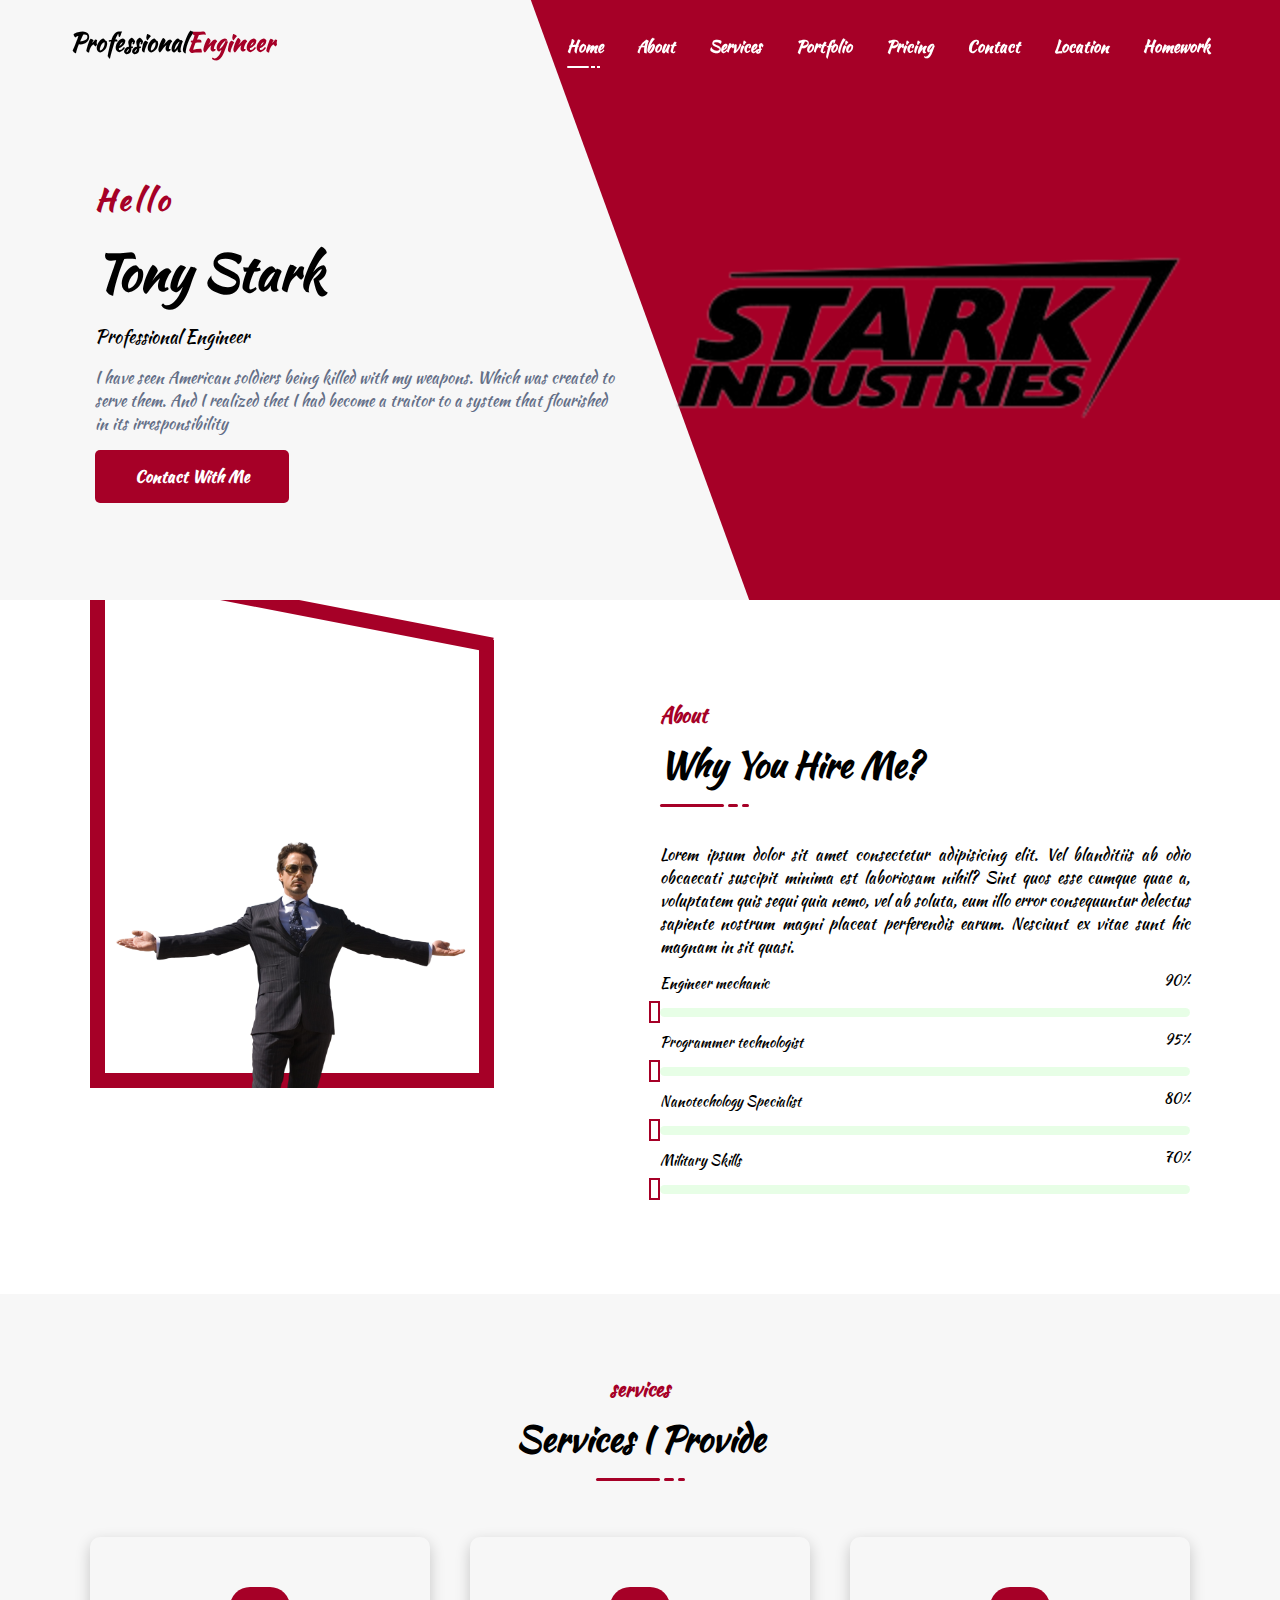
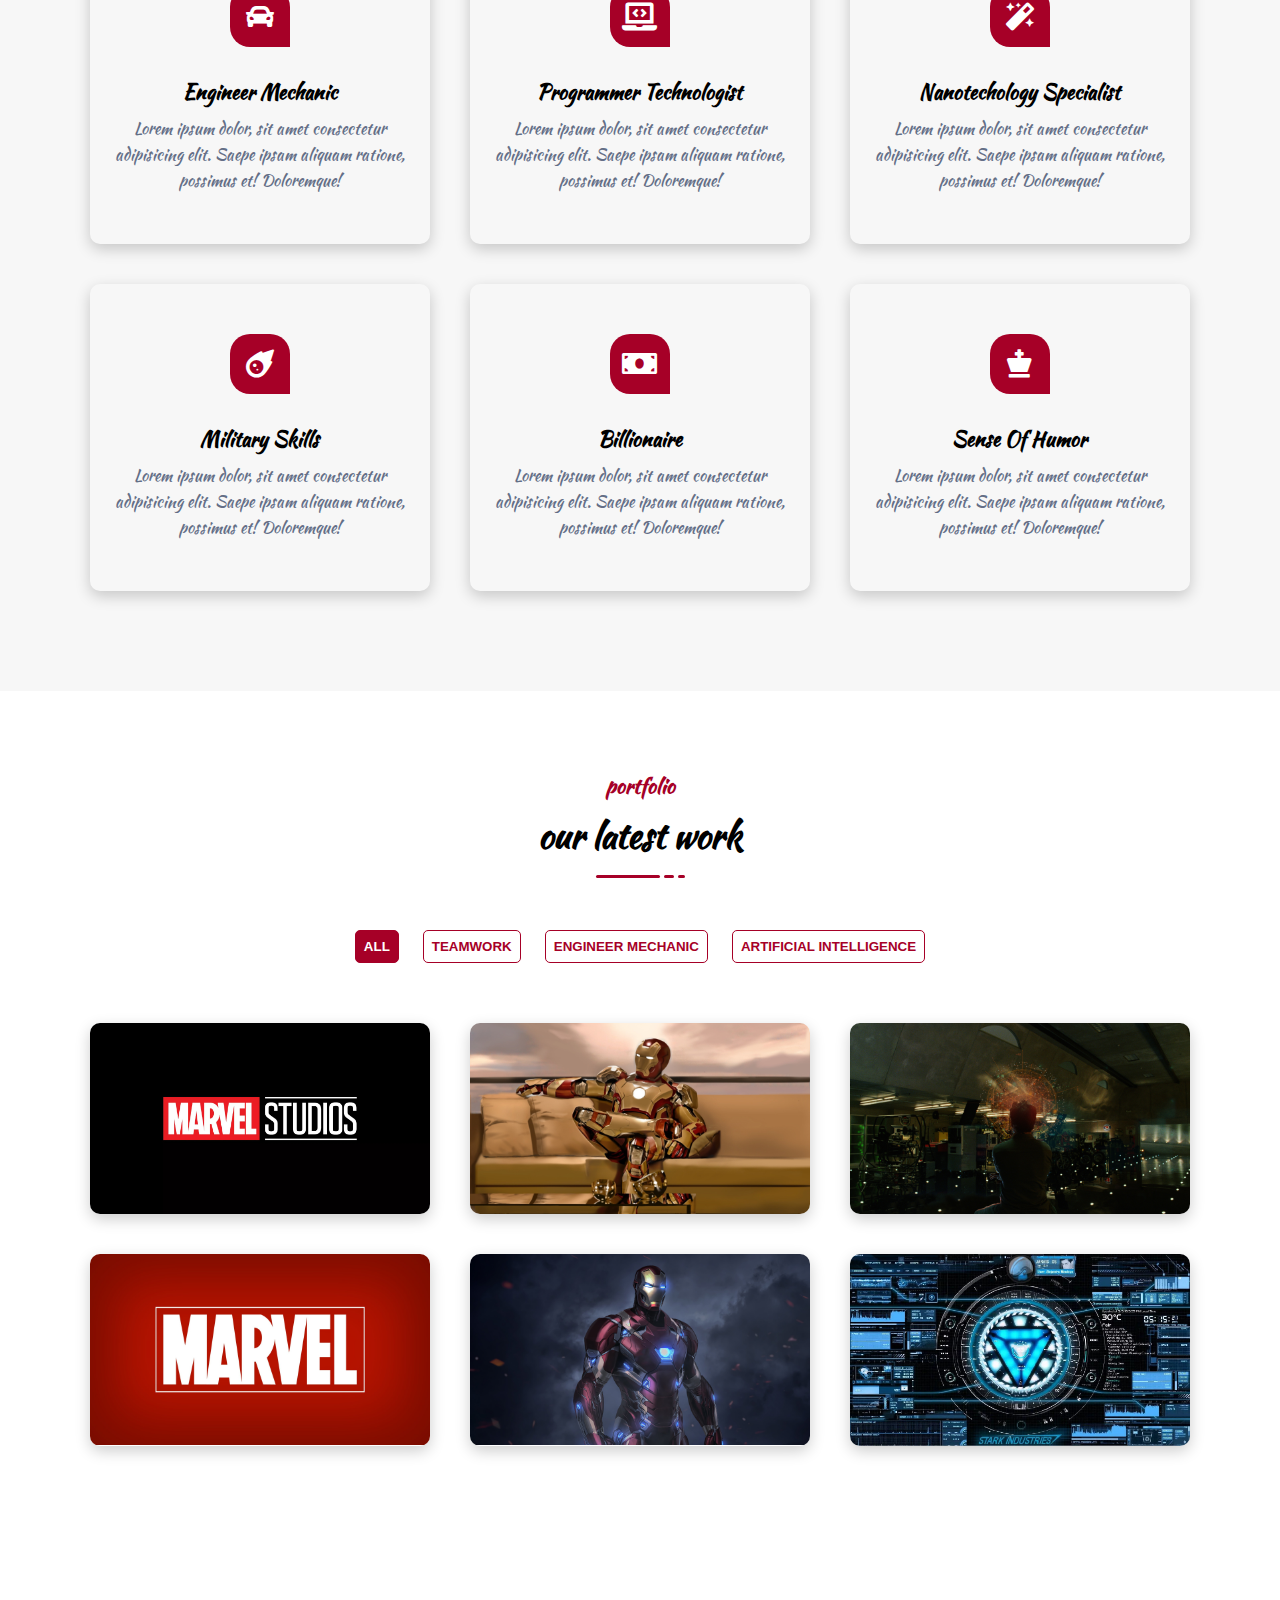
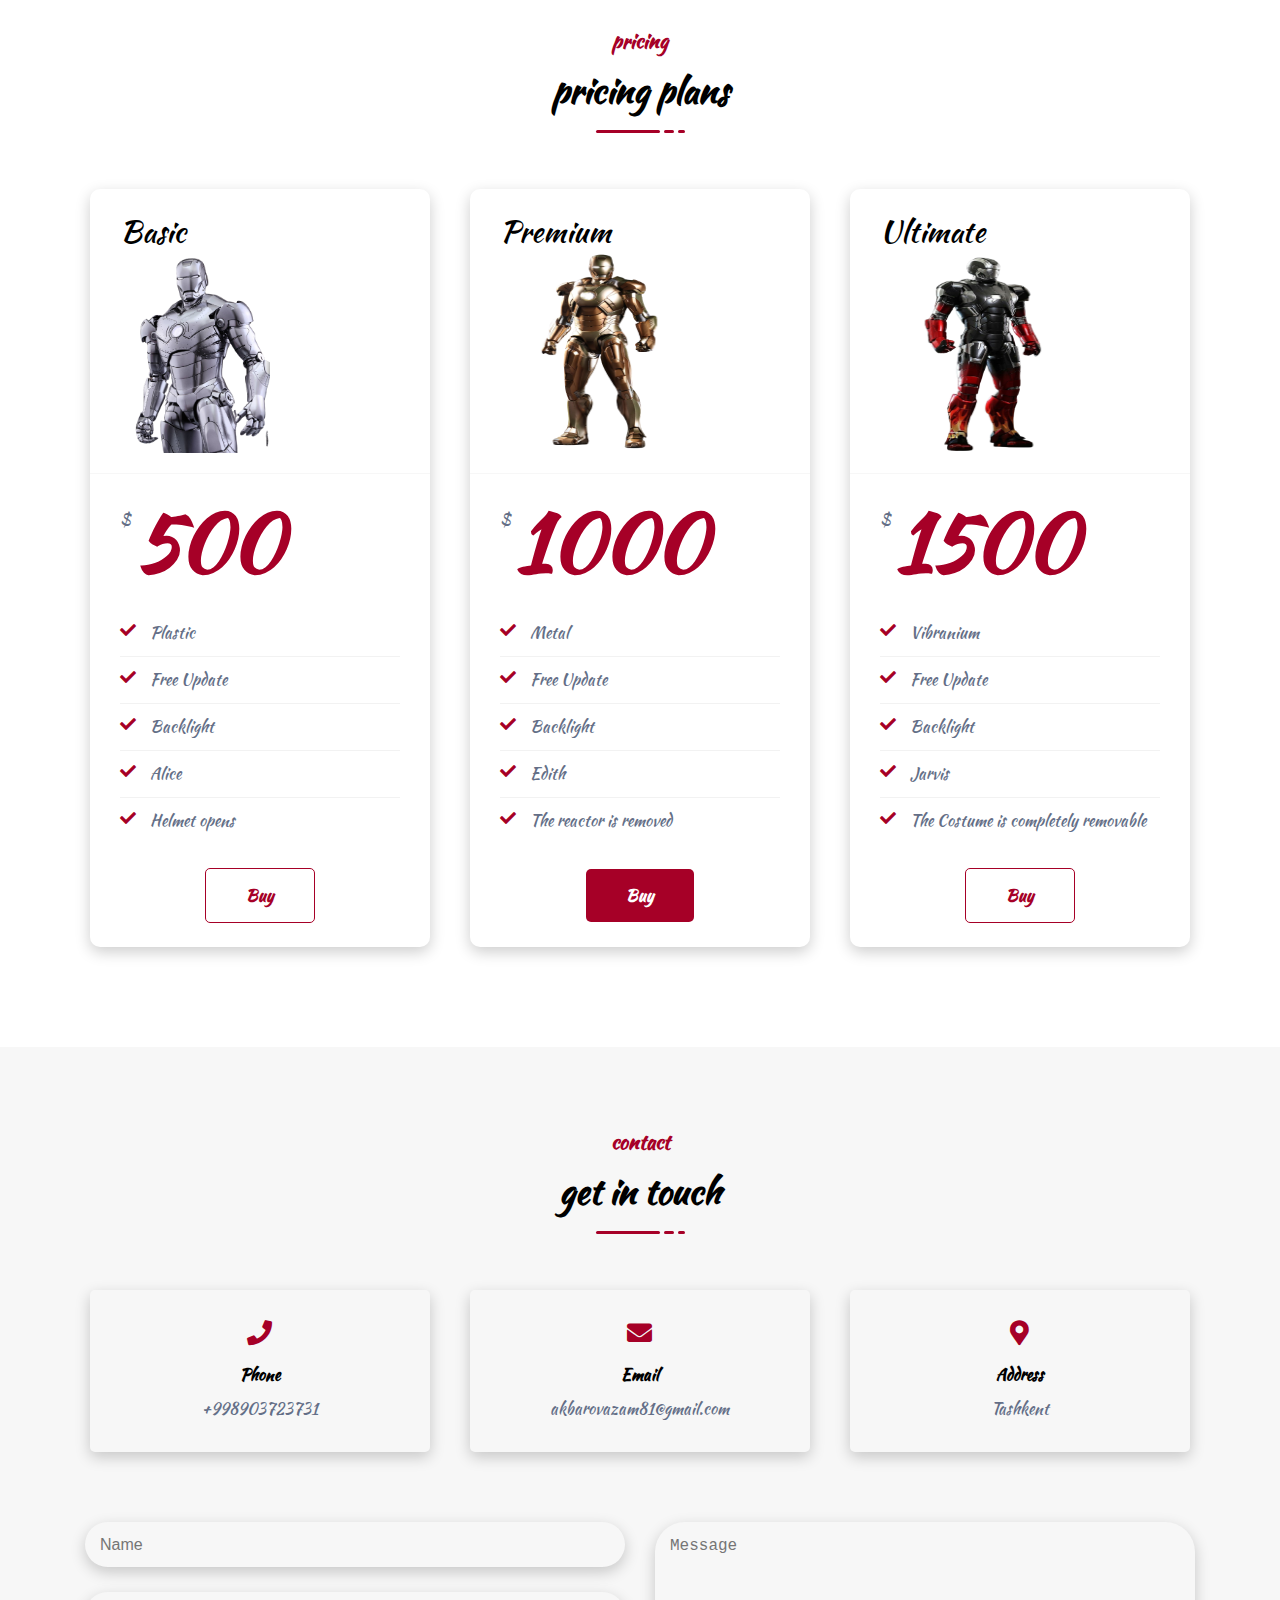
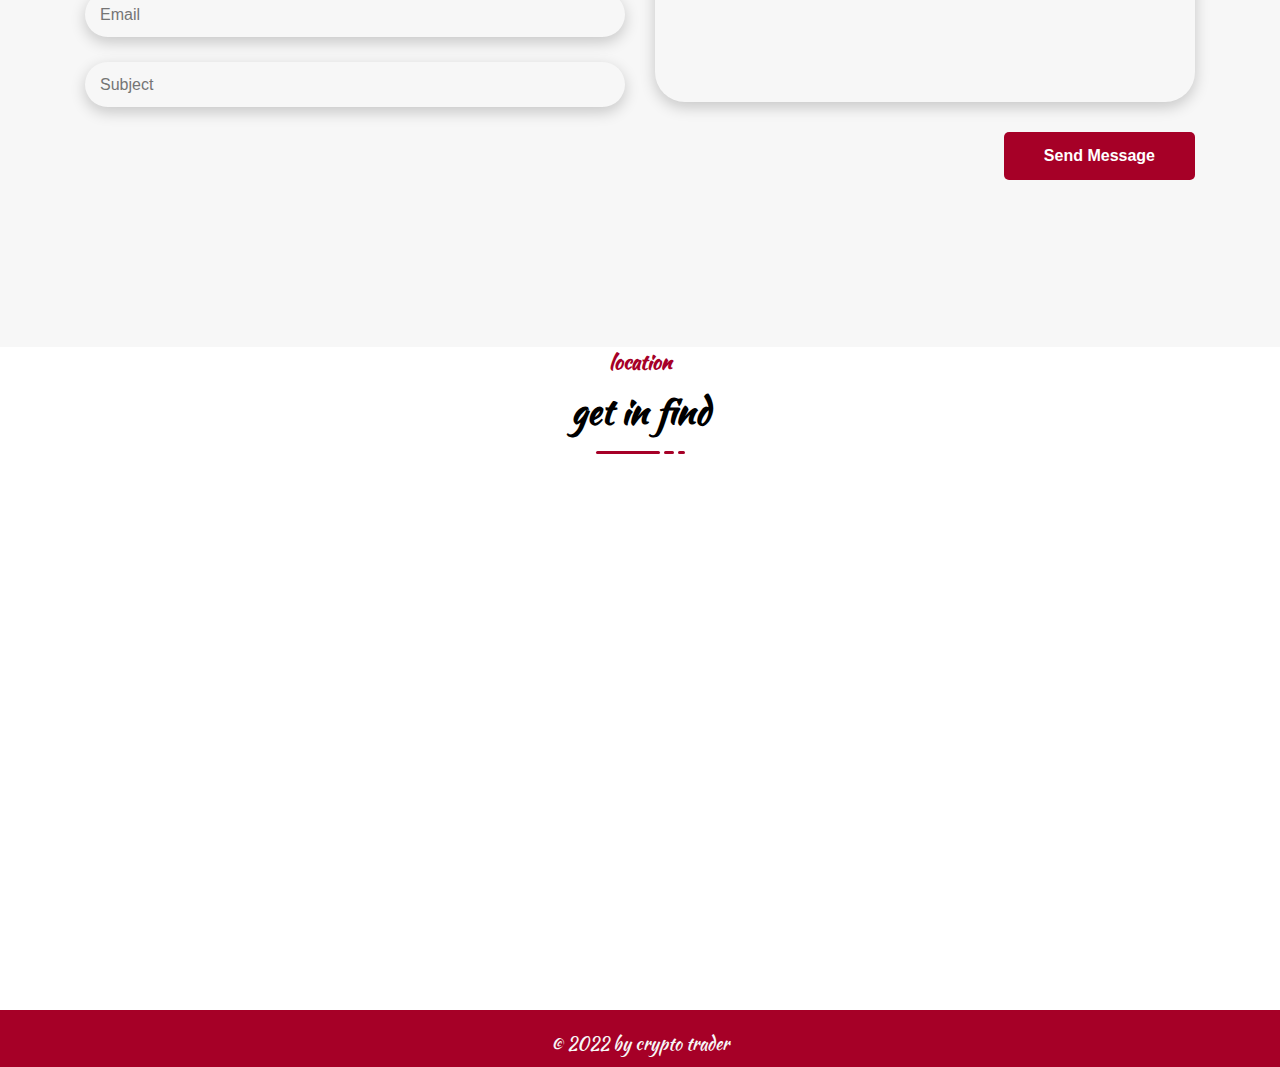
<file: index.html>
<!DOCTYPE html>
<html lang="en">

<head>
    <meta charset="UTF-8">
    <meta http-equiv="X-UA-Compatible" content="IE=edge">
    <meta name="viewport" content="width=device-width, initial-scale=1.0">
    <title>Stark industry</title>
    <link rel="stylesheet" href="https://cdnjs.cloudflare.com/ajax/libs/font-awesome/5.15.4/css/all.min.css">
    <link rel="stylesheet" href="style.css">

</head>

<body>

    <nav class="navbar">
        <div class="container_1">
            <div class="row justify-content-between">
                <div class="logo"><a href="index.html">Professional<span>Engineer</span></a></div>
                <div class="links">
                    <ul class="menu">
                        <li class="nav-item"><a href="#home" class="nav-link active">Home <span></span></a></li>
                        <li class="nav-item"><a href="#about" class="nav-link">About <span></span></a></li>
                        <li class="nav-item"><a href="#services" class="nav-link">Services <span></span></a></li>
                        <li class="nav-item"><a href="#portfolio" class="nav-link">Portfolio <span></span></a></li>
                        <li class="nav-item"><a href="#pricing" class="nav-link">Pricing <span></span></a></li>
                        <li class="nav-item"><a href="#contact" class="nav-link">Contact <span></span></a></li>
                        <li class="nav-item"><a href="#location" class="nav-link">Location <span></span></a></li>
                        <li class="nav-item"><a href="DZDP/index.html" target="_blank"
                                class="nav-link">Homework <span></span></a></li>
                    </ul>
                </div>
                <div class="menu-btn">
                    <i class="fas fa-bars"></i>
                </div>
            </div>
        </div>
    </nav>

    <section class="home-section" id="home">
        <ul class="header-social">
            <li><a href="https://m.facebook.com/login/?locale2=ru_RU"><i class="fab fa-facebook-f"></i></a></li>
            <li><a href="https://www.instagram.com/azam_akbarov_/"><i class="fab fa-instagram"></i></a></li>
            <li><a href="https://github.com/AzamAkbarov/TIUE_sd"><i class="fab fa-github"></i></a></li>
            <li><a href="https://t.me/Akbarovazam"><i class="fab fa-telegram"></i></a></li>
            <li><a href="https://www.youtube.com/channel/UCg6qmvac97hW45xfV-ej0qA"><i class="fab fa-youtube"></i></a>
            </li>
        </ul>
        <div class="container_1">
            <div class="row align-items-center">
                <div class="home-text">
                    <h4>Hello</h4>
                    <h1>Tony Stark</h1>
                    <span>Professional Engineer</span>
                    <p>I have seen American soldiers being killed with my weapons. Which was created to serve them. And I realized thet I had become a traitor to a system that flourished in its irresponsibility</p>
                   
                    
                    <a class="btn btn-1" href="https://docs.google.com/forms/d/e/1FAIpQLSeizGBGltQ3zQqnpP7UgFPU45APFCSrkehOlkMt1n14KnCBlw/viewform?embedded=true" target="_blank">Contact with me</a>
                  
                </div>
                <div class="home-image">
                    <div class="img-box">
                        <img src="images/hero.png" alt="">
                    </div>
                </div>
            </div>
        </div>
        <div class="header-hero-shape"></div>
        
    </section>

    


    <section class="about-section section-padding" id="about">
        <div class="container_1">
            <div class="row align-items-center justify-content-center">
                <div class="about-image">
                    <div class="img-box">
                        <img src="images/about_hero.png" alt="">
                        <div class="about-shape"></div>
                    </div>
                </div>
                <div class="about-content">
                    <div class="section-title">
                        <h5 class="sub-title">About</h5>
                        <h3 class="main-title">Why You Hire Me?</h3>
                        <ul class="line">
                            <li></li>
                            <li></li>
                            <li></li>
                        </ul>
                    </div>
                    <!--===== Bootstrap Progress =====-->
                    <p>Lorem ipsum dolor sit amet consectetur adipisicing elit. Vel blanditiis ab odio obcaecati
                        suscipit minima est laboriosam nihil? Sint quos esse cumque quae a, voluptatem quis
                        sequi quia nemo, vel ab soluta, eum illo error consequuntur delectus sapiente
                        nostrum magni placeat perferendis earum. Nesciunt
                        ex vitae sunt hic magnam in sit quasi.</p>
                    <div class="about-skills">
                        <div class="skill-item">
                            <div class="skill-header">
                                <h6 class="skill-title">Engineer mechanic</h6>
                                <div class="skill-percentage">
                                    <p><span class="counter">90</span>%</p>
                                </div>
                            </div>
                            <div class="skill-bar">
                                <div class="bar-inner">
                                    <div class="bar progress-line" data-progress="90%"></div>
                                </div>
                            </div>
                        </div>
                        
                        <div class="skill-item">
                            <div class="skill-header">
                                <h6 class="skill-title">Programmer technologist</h6>
                                <div class="skill-percentage">
                                    <p><span class="counter">95</span>%</p>
                                </div>
                            </div>
                            <div class="skill-bar">
                                <div class="bar-inner">
                                    <div class="bar progress-line" data-progress="95%"></div>
                                </div>
                            </div>
                        </div>
                        
                        <div class="skill-item">
                            <div class="skill-header">
                                <h6 class="skill-title">Nanotechology Specialist</h6>
                                <div class="skill-percentage">
                                    <p><span class="counter">80</span>%</p>
                                </div>
                            </div>
                            <div class="skill-bar">
                                <div class="bar-inner">
                                    <div class="bar progress-line" data-progress="80%"></div>
                                </div>
                            </div>
                        </div>
                       
                        <div class="skill-item">
                            <div class="skill-header">
                                <h6 class="skill-title">Military Skills</h6>
                                <div class="skill-percentage">
                                    <p><span class="counter">70</span>%</p>
                                </div>
                            </div>
                            <div class="skill-bar">
                                <div class="bar-inner">
                                    <div class="bar progress-line" data-progress="70%"></div>
                                </div>
                            </div>
                        </div>
                      
                    </div>
                </div>
            </div>
        </div>
    </section>
    <section class="service-section section-padding" id="services">
        <div class="container_1">
            <div class="row">
                <div class="section-title text-align">
                    <h5 class="sub-title">services</h5>
                    <h3 class="main-title">Services I Provide</h3>
                    <ul class="line">
                        <li></li>
                        <li></li>
                        <li></li>
                    </ul>
                </div>
               
            </div>
            <div class="row">
                <!--===== Навыки =====-->
                <div class="service-item">
                    <div class="service-item-inner">
                        <div class="icon">
                            <i class="fas fa-car"></i>
                        </div>
                        <h3>Engineer mechanic</h3>
                        <p>Lorem ipsum dolor, sit amet consectetur adipisicing elit. Saepe ipsam aliquam

                            ratione, possimus et! Doloremque!</p>
                    </div>
                </div>
                <div class="service-item">
                    <div class="service-item-inner">
                        <div class="icon">
                            <i class="fas fa-laptop-code"></i>
                        </div>
                        <h3>Programmer technologist</h3>
                        <p>Lorem ipsum dolor, sit amet consectetur adipisicing elit. Saepe ipsam aliquam

                            ratione, possimus et! Doloremque!</p>
                    </div>
                </div>
                <div class="service-item">
                    <div class="service-item-inner">
                        <div class="icon">
                            <i class="fas fa-magic"></i>
                        </div>
                        <h3>Nanotechology Specialist</h3>
                        <p>Lorem ipsum dolor, sit amet consectetur adipisicing elit. Saepe ipsam aliquam

                            ratione, possimus et! Doloremque!</p>
                    </div>
                </div>
                <div class="service-item">
                    <div class="service-item-inner">
                        <div class="icon">
                            <i class="fas fa-meteor"></i>
                        </div>
                        <h3>Military Skills</h3>
                        <p>Lorem ipsum dolor, sit amet consectetur adipisicing elit. Saepe ipsam aliquam

                            ratione, possimus et! Doloremque!</p>
                    </div>
                </div>
                <div class="service-item">
                    <div class="service-item-inner">
                        <div class="icon">
                            <i class="fas fa-money-bill"></i>
                        </div>
                        <h3>Billionaire</h3>
                        <p>Lorem ipsum dolor, sit amet consectetur adipisicing elit. Saepe ipsam aliquam

                            ratione, possimus et! Doloremque!</p>
                    </div>
                </div>
                
                <div class="service-item">
                    <div class="service-item-inner">
                        <div class="icon">
                            <i class="fas fa-chess-king"></i>
                        </div>
                        <h3>Sense of humor</h3>
                        <p>Lorem ipsum dolor, sit amet consectetur adipisicing elit. Saepe ipsam aliquam

                            ratione, possimus et! Doloremque!</p>
                    </div>
                </div>
               
            </div>
        </div>
    </section>

    <section class="portfolio section-padding" id="portfolio">
        <div class="container_1">
            <div class="row">
                <div class="section-title text-align">
                    <h5 class="sub-title">portfolio</h5>
                    <h3 class="main-title">our latest work</h3>
                    <ul class="line">
                        <li></li>
                        <li></li>
                        <li></li>
                    </ul>
                </div>
               
            </div>
            <div class="row">
                <div class="portfolio-filter">
                    <button type="button" class="active" data-filter="all">All</button>
                    <button type="button" data-filter="web-design">Teamwork</button>
                    <button type="button" data-filter="photography">Engineer mechanic</button>
                    <button type="button" data-filter="wordpress">Artificial intelligence</button>
                </div>
            </div>
            <div class="row">
                <!--===== photo  =====-->
                <div class="portfolio-item" data-category="wordpress">
                    <div class="portfolio-item-inner">
                        <div class="portfolio-img">
                            <img src="images/portfolio/portfolio-1.jpg" alt="">
                        </div>
                        <div class="portfolio-info">
                            <h4>Teamwork</h4>
                            <div class="icon">
                                <i class="fa fa-search"></i>
                            </div>
                        </div>
                    </div>
                </div>
              
                <div class="portfolio-item" data-category="wordpress">
                    <div class="portfolio-item-inner">
                        <div class="portfolio-img">
                            <img src="images/portfolio/portfolio-6.jpg" alt="">
                        </div>
                        <div class="portfolio-info">
                            <h4>Engineer mechanic</h4>
                            <div class="icon">
                                <i class="fa fa-search"></i>
                            </div>
                        </div>
                    </div>
                </div>
              
                <div class="portfolio-item" data-category="photography">
                    <div class="portfolio-item-inner">
                        <div class="portfolio-img">
                            <img src="images/portfolio/jar.jpg" alt="">
                        </div>
                        <div class="portfolio-info">
                            <h4>Artificial intelligence</h4>
                            <div class="icon">
                                <i class="fa fa-search"></i>
                            </div>
                        </div>
                    </div>
                </div>
                
                <div class="portfolio-item" data-category="web-design">
                    <div class="portfolio-item-inner">
                        <div class="portfolio-img">
                            <img src="images/portfolio/mar.jpg" alt="">
                        </div>
                        <div class="portfolio-info">
                            <h4>Teamwork</h4>
                            <div class="icon">
                                <i class="fa fa-search"></i>
                            </div>
                        </div>
                    </div>
                </div>
              
                <div class="portfolio-item" data-category="wordpress">
                    <div class="portfolio-item-inner">
                        <div class="portfolio-img">
                            <img src="images/portfolio/jj.jpg" alt="">
                        </div>
                        <div class="portfolio-info">
                            <h4>Engineer mechanic</h4>
                            <div class="icon">
                                <i class="fa fa-search"></i>
                            </div>
                        </div>
                    </div>
                </div>
               
                <div class="portfolio-item" data-category="photography">
                    <div class="portfolio-item-inner">
                        <div class="portfolio-img">
                            <img src="images/portfolio/portfolio-2.jpg" alt="">
                        </div>
                        <div class="portfolio-info">
                            <h4>Artificial intelligence</h4>
                            <div class="icon">
                                <i class="fa fa-search"></i>
                            </div>
                        </div>
                    </div>
                </div>

            </div>
        </div>
    </section>
    
    <!--===== Услуги =====-->
    <section class="pricing section-padding" id="pricing">
        <div class="container_1">
            <div class="row">
                <div class="section-title text-align">
                    <h5 class="sub-title">pricing</h5>
                    <h3 class="main-title">pricing plans</h3>
                    <ul class="line">
                        <li></li>
                        <li></li>
                        <li></li>
                    </ul>
                </div>
                <!--===== Section Title =====-->
            </div>
            <div class="row justify-content-center">
                <div class="pricing-item">
                    <div class="pricing-plan">
                        <div class="pricing-header" id="basic">
                            <h3>basic</h3>
                            <img src="images/m3.png" alt="foto" width="150"
                                height="200">
                        </div>
                        <div class="pricing-price">
                            <span class="currency">$</span>
                            <span class="price">500</span>
                            <span class="period"></span>
                        </div>
                        <div class="pricing-body">
                            <ul>
                                <li><i class="fa fa-check"></i> Plastic </li>
                                <li><i class="fa fa-check"></i> Free Update </li>
                                <li><i class="fa fa-check"></i> Backlight </li>
                                <li><i class="fa fa-check"></i> Alice </li>
                                <li><i class="fa fa-check"></i> Helmet opens </li>
                            </ul>
                        </div>
                        <div class="pricing-footer">
                            <a class="btn btn-2" href="https://docs.google.com/forms/d/e/1FAIpQLSeizGBGltQ3zQqnpP7UgFPU45APFCSrkehOlkMt1n14KnCBlw/viewform?embedded=true" target="_blank">Buy</a>
                        </div>
                    </div>
                </div>
                <div class="pricing-item">
                    <div class="pricing-plan">
                        <div class="pricing-header">
                            <h3>premium</h3>
                            <img src="images/m5.png" alt="foto" width="200"
                                height="200">

                           
                        </div>
                        <div class="pricing-price">
                            <span class="currency">$</span>
                            <span class="price">1000</span>
                            <span class="period"></span>
                        </div>
                        <div class="pricing-body">
                            <ul>
                                <li><i class="fa fa-check"></i> Metal </li>
                                <li><i class="fa fa-check"></i> Free Update </li>
                                <li><i class="fa fa-check"></i> Backlight </li>
                                <li><i class="fa fa-check"></i> Edith</li>
                                <li><i class="fa fa-check"></i> The reactor is removed </li>
                            </ul>
                        </div>
                        <div class="pricing-footer">
                            <a class="btn btn-1" href="https://docs.google.com/forms/d/e/1FAIpQLSeizGBGltQ3zQqnpP7UgFPU45APFCSrkehOlkMt1n14KnCBlw/viewform?embedded=true" target="_blank">Buy</a>
                        </div>
                    </div>
                </div>
                <div class="pricing-item">
                    <div class="pricing-plan">
                        <div class="pricing-header">
                            <h3>ultimate</h3>
                            <img src="images/m4.png"
                                alt="foto" width="200" height="200">
                        </div>
                        <div class="pricing-price">
                            <span class="currency">$</span>
                            <span class="price">1500</span>
                            <span class="period"></span>
                        </div>
                        <div class="pricing-body">
                            <ul>
                                <li><i class="fa fa-check"></i> Vibranium</li>
                                <li><i class="fa fa-check"></i> Free Update </li>
                                <li><i class="fa fa-check"></i> Backlight </li>
                                <li><i class="fa fa-check"></i> Jarvis </li>
                                <li><i class="fa fa-check"></i> The Costume is completely removable </li>
                            </ul>
                        </div>
                        <div class="pricing-footer">
                            <a class="btn btn-2" href="https://docs.google.com/forms/d/e/1FAIpQLSeizGBGltQ3zQqnpP7UgFPU45APFCSrkehOlkMt1n14KnCBlw/viewform?embedded=true" target="_blank">Buy</a>
                        </div>
                    </div>
                </div>
            </div>
        </div>
    </section>
    
    <!--===== Контакты отправка в gmail =====-->
    <section class="contact-section section-padding" id="contact">
        <div class="container_1">
            <div class="row">
                <div class="section-title text-align">
                    <h5 class="sub-title">contact</h5>
                    <h3 class="main-title">get in touch</h3>
                    <ul class="line">
                        <li></li>
                        <li></li>
                        <li></li>
                    </ul>
                </div>
                <!--===== Section Title =====-->
            </div>
            <div class="row">
                <!--===== contact item start =====-->
                <div class="contact-item">
                    <div class="contact-item-inner">
                        <i class="fas fa-phone"></i>
                        <span>Phone</span>
                        <p>+998903723731</p>
                    </div>
                </div>
                <!--===== contact item end =====-->
                <!--===== contact item start =====-->
                <div class="contact-item">
                    <div class="contact-item-inner">
                        <i class="fas fa-envelope"></i>
                        <span>Email</span>
                        <p>akbarovazam81@gmail.com</p>
                    </div>
                </div>
                <!--===== contact item end =====-->
                <!--===== contact item start =====-->
                <div class="contact-item">
                    <div class="contact-item-inner">
                        <i class="fas fa-map-marker-alt"></i>
                        <span>Address</span>
                        <p>Tashkent</p>
                    </div>
                </div>
                <!--===== contact item end =====-->
            </div>
            <!--===== Contact Form =====-->
            <div class="row">
                <div class="contact-form">
                    <form class="form" action="mailto:akbarovazam81@gmail.com" method="post">
                        <div class="row">
                            <div class="w-50">
                                <div class="input-group">
                                    <input type="text" placeholder="Name" class="input-control">
                                </div>
                                <div class="input-group">
                                    <input type="email" placeholder="Email" class="input-control">
                                </div>
                                <div class="input-group">
                                    <input type="text" placeholder="Subject" class="input-control">
                                </div>
                            </div>
                            <div class="w-50">
                                <div class="input-group">
                                    <textarea name="" class="input-control" placeholder="Message" id="" cols="30"
                                        rows="10"></textarea>
                                </div>
                            </div>
                        </div>
                        <div class="row">
                            <div class="submit-btn">
                                <button type="submit" class="btn-1">Send Message</button>
                            </div>
                        </div>
                    </form>
                </div>
            </div>
        </div>
        <div class="lightbox">
            <div class="lightbox-content">
                <div class="lightbox-close">&times;</div>
                <img src="images/portfolio/portfolio-2.jpg" onclick="nextItem()" class="lightbox-img" alt="">
                <div class="lightbox-caption">
                    <div class="caption-text"></div>
                    <div class="caption-counter"></div>
                </div>
            </div>
            <div class="lightbox-controls">
                <div class="prev-item" onclick="prevItem()"><i class="fa fa-angle-left"></i></div>
                <div class="next-item" onclick="nextItem()"><i class="fa fa-angle-right"></i></div>
            </div>
        </div>

    </section>
    <div class="section-title text-align">
        <h5 class="sub-title">location</h5>
        <h3 class="main-title">get in find</h3>
        <ul class="line">
            <li></li>
            <li></li>
            <li></li>
        </ul>
    </div>
    <div class="container_1 map" id="location">
        <iframe class="map-iframe"
            src="https://www.google.com/maps/embed?pb=!1m18!1m12!1m3!1d4393.5966732584875!2d69.22466074206345!3d41.35808808311868!2m3!1f0!2f0!3f0!3m2!1i1024!2i768!4f13.1!3m3!1m2!1s0x38ae8d3799b7e1cd%3A0x768126d2d32f9f49!2sEvos!5e1!3m2!1sru!2s!4v1653382114021!5m2!1sru!2s"
            width="800" height="450" style="border:0;" allowfullscreen="" loading="lazy"
            referrerpolicy="no-referrer-when-downgrade"></iframe>
    </div>




    <footer class="footer">
        <div class="container_1">
            <div class="row justify-content-center">
                <p class="copyright-text">&copy; 2022 by crypto trader</p>
            </div>
        </div>
    </footer>



    
    <script src="main.js"></script>
</body>

</html>
</file>
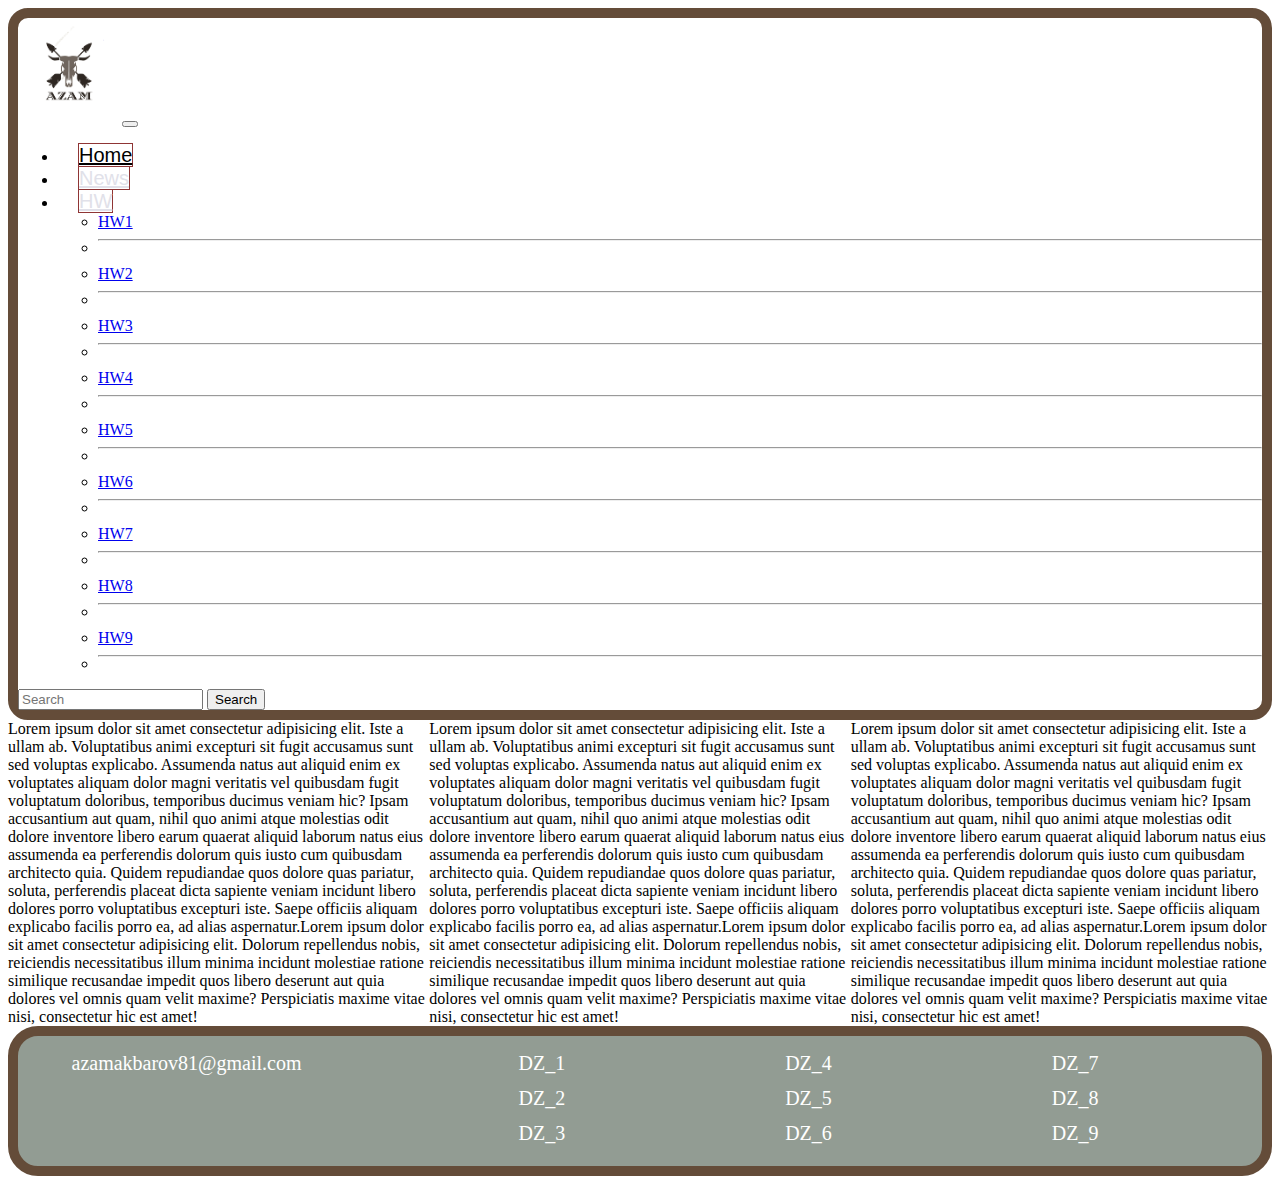
<file: DZDP/index.html>
<!DOCTYPE html>
<html lang="en">
<head>
    <meta charset="UTF-8">
    <meta http-equiv="X-UA-Compatible" content="IE=edge">
    <meta name="viewport" content="width=device-width, initial-scale=1.0">
    <title>Document</title>
    <link rel="stylesheet" href="style.css">
    <link href="https://cdn.jsdelivr.net/npm/bootstrap@5.0.2/dist/css/bootstrap.min.css" rel="stylesheet" integrity="sha384-EVSTQN3/azprG1Anm3QDgpJLIm9Nao0Yz1ztcQTwFspd3yD65VohhpuuCOmLASjC" crossorigin="anonymous">
<script src="https://cdn.jsdelivr.net/npm/bootstrap@5.0.2/dist/js/bootstrap.bundle.min.js" integrity="sha384-MrcW6ZMFYlzcLA8Nl+NtUVF0sA7MsXsP1UyJoMp4YLEuNSfAP+JcXn/tWtIaxVXM" crossorigin="anonymous"></script>

</head>
<body>
    <nav class="navbar navbar-expand-lg navbar-light bg-light">
        <div class="container-fluid">
          <a class="navbar-brand" href="#"><img src="ass.png" width="100px"></a>
          <button class="navbar-toggler" type="button" data-bs-toggle="collapse" data-bs-target="#navbarSupportedContent" aria-controls="navbarSupportedContent" aria-expanded="false" aria-label="Toggle navigation">
            <span class="navbar-toggler-icon"></span>
          </button>
          <div class="collapse navbar-collapse" id="navbarSupportedContent">
            <ul class="navbar-nav me-auto mb-2 mb-lg-0">
              <li class="nav-item">
                <a class="nav-link active" aria-current="page" id="home" href="#">Home</a>
              </li>
              <li class="nav-item ">
                <a class="nav-link active" href="#">News</a>
              </li>
              <li class="nav-item dropdown">
                <a class="nav-link dropdown-toggle active" href="#" id="navbarDropdown" role="button" data-bs-toggle="dropdown" aria-expanded="false">
                  HW
                </a>
                <ul class="dropdown-menu" aria-labelledby="navbarDropdown">
                  <li><a class="dropdown-item" href="Front_End/BIGf/1.html" target="_blank">HW1</a></li>
                  <li><hr class="dropdown-divider"></li>
                  <li><a class="dropdown-item" href="Front_End/BIGf/2.html" target="_blank">HW2</a></li>
                  <li><hr class="dropdown-divider"></li>
                  <li><a class="dropdown-item" href="Front_End/BIGf/3.html" target="_blank">HW3</a></li>
                  <li><hr class="dropdown-divider"></li>
                  <li><a class="dropdown-item" href="Front_End/CW1/index.html" target="_blank">HW4</a></li>
                  <li><hr class="dropdown-divider"></li>
                  <li><a class="dropdown-item" href="Front_End/javaScript/index.html" target="_blank">HW5</a></li>
                  <li><hr class="dropdown-divider"></li>
                  <li><a class="dropdown-item" href="Front_End/JS2/index.html" target="_blank">HW6</a></li>
                  <li><hr class="dropdown-divider"></li>
                  <li><a class="dropdown-item" href="Front_End/JS3/index.html" target="_blank">HW7</a></li>
                  <li><hr class="dropdown-divider"></li>
                  <li><a class="dropdown-item" href="Front_End/JS4/index.html" target="_blank">HW8</a></li>
                  <li><hr class="dropdown-divider"></li>
                  <li><a class="dropdown-item" href="Front_End/13.05.22/index.html" target="_blank">HW9</a></li>
                  <li><hr class="dropdown-divider"></li>
                  

                  
                </ul>
              </li>

            </ul>
            <form class="d-flex">
              <input class="form-control me-2" type="search" placeholder="Search" aria-label="Search">
              <button class="btn btn-outline-success" type="submit">Search</button>
            </form>
          </div>
        </div>
      </nav>

<div>
  <div style="display: flex;">
    <div>Lorem ipsum dolor sit amet consectetur adipisicing elit. Iste a ullam ab. Voluptatibus animi excepturi sit fugit accusamus sunt sed voluptas explicabo. Assumenda natus aut aliquid enim ex voluptates aliquam dolor magni veritatis vel quibusdam fugit voluptatum doloribus, temporibus ducimus veniam hic? Ipsam accusantium aut quam, nihil quo animi atque molestias odit dolore inventore libero earum quaerat aliquid laborum natus eius assumenda ea perferendis dolorum quis iusto cum quibusdam architecto quia. Quidem repudiandae quos dolore quas pariatur, soluta, perferendis placeat dicta sapiente veniam incidunt libero dolores porro voluptatibus excepturi iste. Saepe officiis aliquam explicabo facilis porro ea, ad alias aspernatur.Lorem ipsum dolor sit amet consectetur adipisicing elit. Dolorum repellendus nobis, reiciendis necessitatibus illum minima incidunt molestiae ratione similique recusandae impedit quos libero deserunt aut quia dolores vel omnis quam velit maxime? Perspiciatis maxime vitae nisi, consectetur hic est amet!</div>
    <div>Lorem ipsum dolor sit amet consectetur adipisicing elit. Iste a ullam ab. Voluptatibus animi excepturi sit fugit accusamus sunt sed voluptas explicabo. Assumenda natus aut aliquid enim ex voluptates aliquam dolor magni veritatis vel quibusdam fugit voluptatum doloribus, temporibus ducimus veniam hic? Ipsam accusantium aut quam, nihil quo animi atque molestias odit dolore inventore libero earum quaerat aliquid laborum natus eius assumenda ea perferendis dolorum quis iusto cum quibusdam architecto quia. Quidem repudiandae quos dolore quas pariatur, soluta, perferendis placeat dicta sapiente veniam incidunt libero dolores porro voluptatibus excepturi iste. Saepe officiis aliquam explicabo facilis porro ea, ad alias aspernatur.Lorem ipsum dolor sit amet consectetur adipisicing elit. Dolorum repellendus nobis, reiciendis necessitatibus illum minima incidunt molestiae ratione similique recusandae impedit quos libero deserunt aut quia dolores vel omnis quam velit maxime? Perspiciatis maxime vitae nisi, consectetur hic est amet!</div>
    <div>Lorem ipsum dolor sit amet consectetur adipisicing elit. Iste a ullam ab. Voluptatibus animi excepturi sit fugit accusamus sunt sed voluptas explicabo. Assumenda natus aut aliquid enim ex voluptates aliquam dolor magni veritatis vel quibusdam fugit voluptatum doloribus, temporibus ducimus veniam hic? Ipsam accusantium aut quam, nihil quo animi atque molestias odit dolore inventore libero earum quaerat aliquid laborum natus eius assumenda ea perferendis dolorum quis iusto cum quibusdam architecto quia. Quidem repudiandae quos dolore quas pariatur, soluta, perferendis placeat dicta sapiente veniam incidunt libero dolores porro voluptatibus excepturi iste. Saepe officiis aliquam explicabo facilis porro ea, ad alias aspernatur.Lorem ipsum dolor sit amet consectetur adipisicing elit. Dolorum repellendus nobis, reiciendis necessitatibus illum minima incidunt molestiae ratione similique recusandae impedit quos libero deserunt aut quia dolores vel omnis quam velit maxime? Perspiciatis maxime vitae nisi, consectetur hic est amet!</div>
  </div>
</div>











<footer>
        <div class="container footer_div">
        
            <div class="left">
           
                <p><a class="link" href="mailto:azamakbarov81@gmail.com">azamakbarov81@gmail.com</a></p>
            </div>
            <div class="right_1">
              <div>
                <p><a class="link" href="Front_End/BIGf/1.html">DZ_1 </a></p>
                <p><a class="link" href="Front_End/BIGf/2.html">DZ_2</a></p>
                <p><a class="link" href="Front_End/BIGf/3.html">DZ_3</a></p>
              </div>
              <div>
                <p><a class="link" href="Front_End/CW1/index.html">DZ_4</a></p>
                <p><a class="link" href="Front_End/javaScript/index.html">DZ_5 </a></p>
                <p><a class="link" href="Front_End/JS2/index.html">DZ_6</a></p>
              </div>
              <div>
                <p><a class="link" href="Front_End/JS3/index.html">DZ_7</a></p>
                <p><a class="link" href="Front_End/JS4/index.html">DZ_8</a></p>
                <p><a class="link" href="Front_End/13.05.22/index.html">DZ_9</a></p>
              </div>
            </div>
        
            
        
        
        </div>
        </footer>
      

    
</body>


</html>
</file>
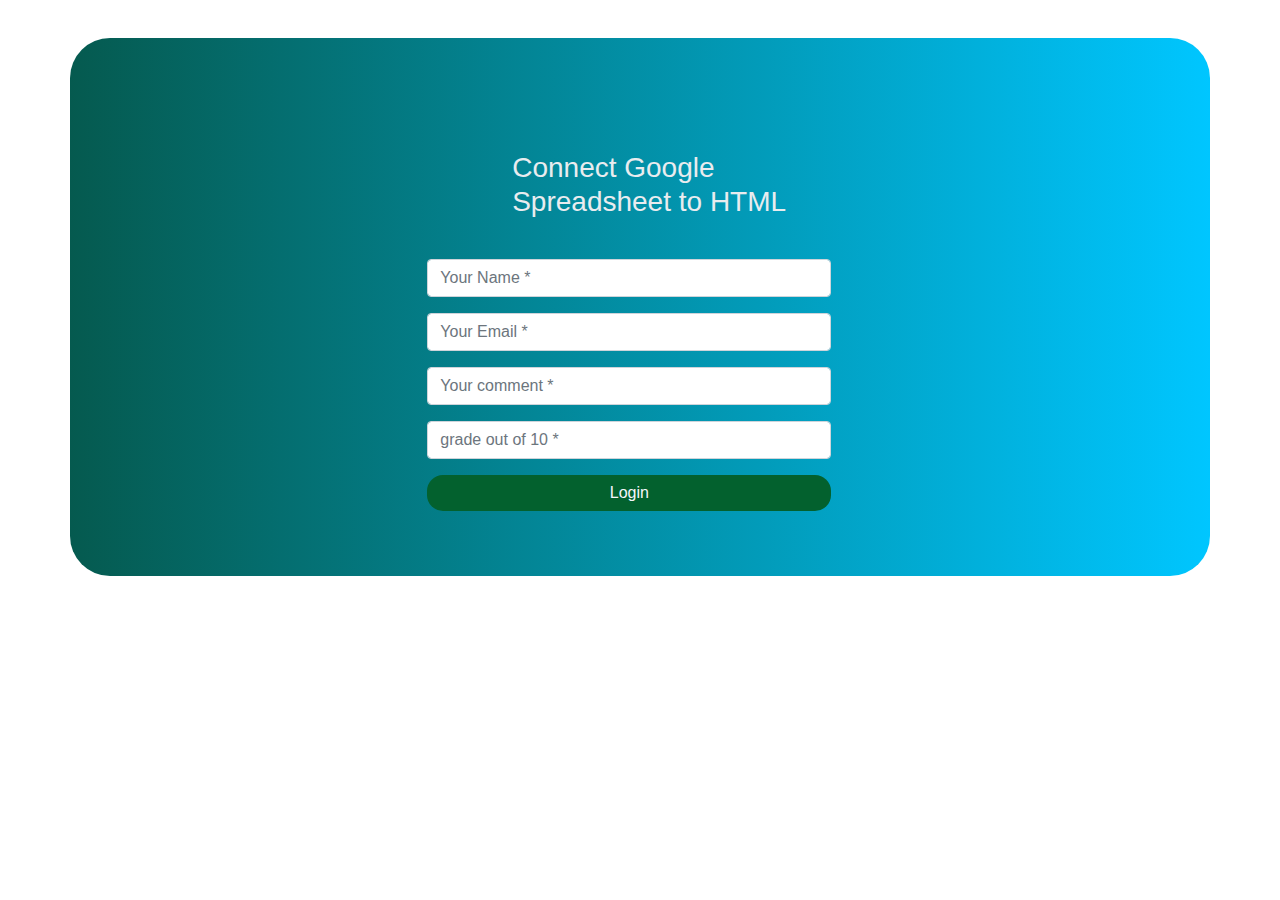
<file: DZDP/Front_End/13.05.22/index.html>
<!DOCTYPE html>
<html lang="en">
<head>
    <meta charset="UTF-8">
    <meta name="viewport" content="width=device-width, initial-scale=1.0">
    <title>Comment Pages</title>
    <link href="https://maxcdn.bootstrapcdn.com/bootstrap/4.1.1/css/bootstrap.min.css" rel="stylesheet" id="bootstrap-css">
    <style>
            .register .nav-tabs .nav-link:hover{
                border: none;
            }
            .text-align{
                margin-top: -3%;
                margin-bottom: -9%;

                padding: 10%;
                margin-left: 30%;
            }
            .form-new{
                margin-right: 22%;
                margin-left: 20%;
            }
            .register-heading{
                margin-left: 21%;
                margin-bottom: 10%;
                color: #e9ecef;
            }
            .register-heading h1{
                margin-left: 21%;
                margin-bottom: 10%;
                color: #e9ecef;
            }
            .register{
                background: -webkit-linear-gradient(left, #055a4f, #00c6ff);
                margin-top: 3%;
                padding: 3%;
                border-radius: 2.5rem;
            }
            .btnSubmit
            {
                width: 50%;
                border-radius: 1rem;
                padding: 1.5%;
                color: #fff;
                background-color: #03612e;
                border: none;
                cursor: pointer;
                margin-right: 6%;
                color: rgb(246, 246, 252);
                margin-top: 4%;
            }
    </style>

</head>
<body>
    
<div class="container register">
            <div class="row">
                <div class="col-md-12">
                        <div class="tab-pane fade show active text-align form-new" id="home" role="tabpanel" aria-labelledby="home-tab">
                            <h3 class="register-heading">Connect Google Spreadsheet to HTML</h3>
                            <div class="row register-form">
                                <div class="col-md-12">
                                    <form method="post" autocomplete="off" name="google-sheet">
                                        <div class="form-group">
                                            <input type="text" name="Name" class="form-control" placeholder="Your Name *" value="" required=""/>
                                        </div>
                                        <div class="form-group">
                                            <input type="text" name="Email" class="form-control" placeholder="Your Email *" value="" required=""/>
                                        </div>
                    <div class="form-group">
                                            <input type="text" name="Comment" class="form-control" placeholder="Your comment *" value="" required=""/>
                                        </div>
                                        <div class="form-group">
                                            <input type="Phone" name="Grade" class="form-control" placeholder="grade out of 10 *" value="" required=""/>
                                        </div>
                                        <div class="form-group">
                                            <input type="submit" name="submit" class="btnSubmit btn-block" value="Login" />
                                        </div>
                                    </form>
                                </div>
                            </div>
                        </div>
                </div>
            </div>
        </div>
          
          <script>
            const scriptURL = 'https://docs.google.com/forms/d/e/1FAIpQLScpU_gagp5uSmgFEFnuDcQlGPbHVylH2Frib_skoEId8celow/viewform?usp=sf_link'
            const form = document.forms['google-sheet']
          
            form.addEventListener('submit', e => {
              e.preventDefault()
              fetch(scriptURL, { method: 'POST', body: new FormData(form)})
              .then(response => alert("Thanks for your comment Contacting us..! We Will Contact You Soon..."))
                .catch(error => console.error('Error!', error.message))
            })
          </script>

        <script src="https://maxcdn.bootstrapcdn.com/bootstrap/4.1.1/js/bootstrap.min.js"></script>
        <script src="https://cdnjs.cloudflare.com/ajax/libs/jquery/3.2.1/jquery.min.js"></script>
</body>
</html>
</file>
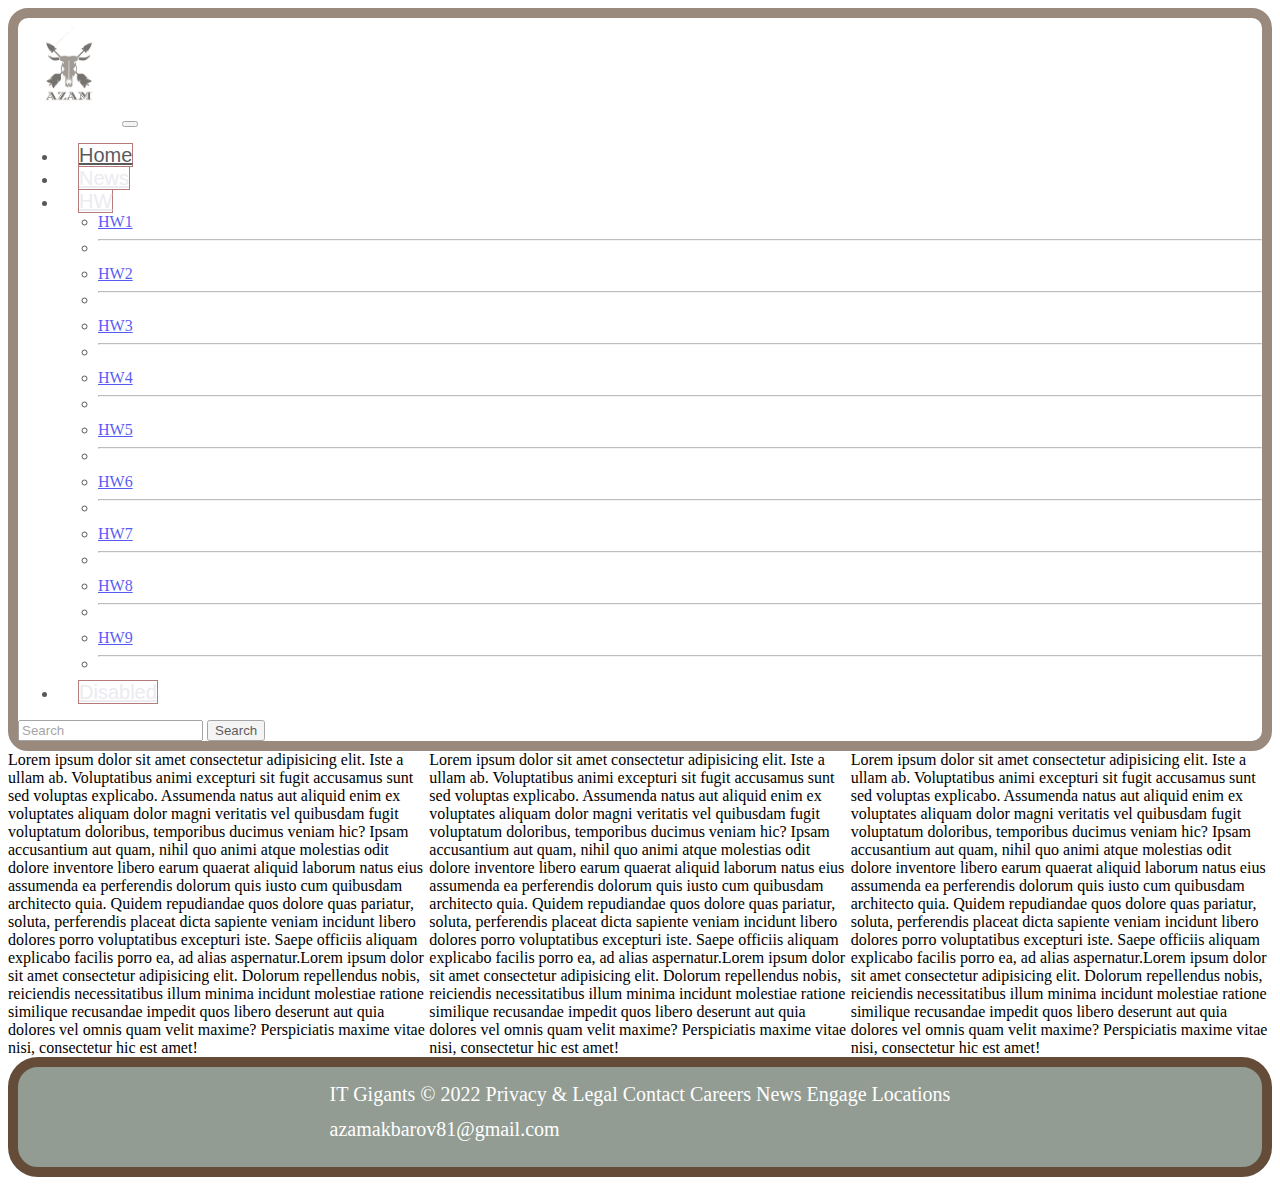
<file: DZDP/Front_End/DZ4/index.html>
<!DOCTYPE html>
<html lang="en">
<head>
    <meta charset="UTF-8">
    <meta http-equiv="X-UA-Compatible" content="IE=edge">
    <meta name="viewport" content="width=device-width, initial-scale=1.0">
    <title>Document</title>
    <link rel="stylesheet" href="style.css">
    <link href="https://cdn.jsdelivr.net/npm/bootstrap@5.0.2/dist/css/bootstrap.min.css" rel="stylesheet" integrity="sha384-EVSTQN3/azprG1Anm3QDgpJLIm9Nao0Yz1ztcQTwFspd3yD65VohhpuuCOmLASjC" crossorigin="anonymous">
<script src="https://cdn.jsdelivr.net/npm/bootstrap@5.0.2/dist/js/bootstrap.bundle.min.js" integrity="sha384-MrcW6ZMFYlzcLA8Nl+NtUVF0sA7MsXsP1UyJoMp4YLEuNSfAP+JcXn/tWtIaxVXM" crossorigin="anonymous"></script>

</head>
<body>
    <nav class="navbar navbar-expand-lg navbar-light bg-light">
        <div class="container-fluid">
          <a class="navbar-brand" href="#"><img src="ass.png" width="100px"></a>
          <button class="navbar-toggler" type="button" data-bs-toggle="collapse" data-bs-target="#navbarSupportedContent" aria-controls="navbarSupportedContent" aria-expanded="false" aria-label="Toggle navigation">
            <span class="navbar-toggler-icon"></span>
          </button>
          <div class="collapse navbar-collapse" id="navbarSupportedContent">
            <ul class="navbar-nav me-auto mb-2 mb-lg-0">
              <li class="nav-item">
                <a class="nav-link active" aria-current="page" id="home" href="#">Home</a>
              </li>
              <li class="nav-item">
                <a class="nav-link" href="#">News</a>
              </li>
              <li class="nav-item dropdown">
                <a class="nav-link dropdown-toggle" href="#" id="navbarDropdown" role="button" data-bs-toggle="dropdown" aria-expanded="false">
                  HW
                </a>
                <ul class="dropdown-menu" aria-labelledby="navbarDropdown">
                  <li><a class="dropdown-item" href="#">HW1</a></li>
                  <li><hr class="dropdown-divider"></li>
                  <li><a class="dropdown-item" href="#">HW2</a></li>
                  <li><hr class="dropdown-divider"></li>
                  <li><a class="dropdown-item" href="#">HW3</a></li>
                  <li><hr class="dropdown-divider"></li>
                  <li><a class="dropdown-item" href="#">HW4</a></li>
                  <li><hr class="dropdown-divider"></li>
                  <li><a class="dropdown-item" href="#">HW5</a></li>
                  <li><hr class="dropdown-divider"></li>
                  <li><a class="dropdown-item" href="#">HW6</a></li>
                  <li><hr class="dropdown-divider"></li>
                  <li><a class="dropdown-item" href="#">HW7</a></li>
                  <li><hr class="dropdown-divider"></li>
                  <li><a class="dropdown-item" href="#">HW8</a></li>
                  <li><hr class="dropdown-divider"></li>
                  <li><a class="dropdown-item" href="#">HW9</a></li>
                  <li><hr class="dropdown-divider"></li>
                  

                  
                </ul>
              </li>
              <li class="nav-item">
                <a class="nav-link disabled" href="#" tabindex="-1" aria-disabled="true">Disabled</a>
              </li>
            </ul>
            <form class="d-flex">
              <input class="form-control me-2" type="search" placeholder="Search" aria-label="Search">
              <button class="btn btn-outline-success" type="submit">Search</button>
            </form>
          </div>
        </div>
      </nav>

<div>
  <div style="display: flex;">
    <div>Lorem ipsum dolor sit amet consectetur adipisicing elit. Iste a ullam ab. Voluptatibus animi excepturi sit fugit accusamus sunt sed voluptas explicabo. Assumenda natus aut aliquid enim ex voluptates aliquam dolor magni veritatis vel quibusdam fugit voluptatum doloribus, temporibus ducimus veniam hic? Ipsam accusantium aut quam, nihil quo animi atque molestias odit dolore inventore libero earum quaerat aliquid laborum natus eius assumenda ea perferendis dolorum quis iusto cum quibusdam architecto quia. Quidem repudiandae quos dolore quas pariatur, soluta, perferendis placeat dicta sapiente veniam incidunt libero dolores porro voluptatibus excepturi iste. Saepe officiis aliquam explicabo facilis porro ea, ad alias aspernatur.Lorem ipsum dolor sit amet consectetur adipisicing elit. Dolorum repellendus nobis, reiciendis necessitatibus illum minima incidunt molestiae ratione similique recusandae impedit quos libero deserunt aut quia dolores vel omnis quam velit maxime? Perspiciatis maxime vitae nisi, consectetur hic est amet!</div>
    <div>Lorem ipsum dolor sit amet consectetur adipisicing elit. Iste a ullam ab. Voluptatibus animi excepturi sit fugit accusamus sunt sed voluptas explicabo. Assumenda natus aut aliquid enim ex voluptates aliquam dolor magni veritatis vel quibusdam fugit voluptatum doloribus, temporibus ducimus veniam hic? Ipsam accusantium aut quam, nihil quo animi atque molestias odit dolore inventore libero earum quaerat aliquid laborum natus eius assumenda ea perferendis dolorum quis iusto cum quibusdam architecto quia. Quidem repudiandae quos dolore quas pariatur, soluta, perferendis placeat dicta sapiente veniam incidunt libero dolores porro voluptatibus excepturi iste. Saepe officiis aliquam explicabo facilis porro ea, ad alias aspernatur.Lorem ipsum dolor sit amet consectetur adipisicing elit. Dolorum repellendus nobis, reiciendis necessitatibus illum minima incidunt molestiae ratione similique recusandae impedit quos libero deserunt aut quia dolores vel omnis quam velit maxime? Perspiciatis maxime vitae nisi, consectetur hic est amet!</div>
    <div>Lorem ipsum dolor sit amet consectetur adipisicing elit. Iste a ullam ab. Voluptatibus animi excepturi sit fugit accusamus sunt sed voluptas explicabo. Assumenda natus aut aliquid enim ex voluptates aliquam dolor magni veritatis vel quibusdam fugit voluptatum doloribus, temporibus ducimus veniam hic? Ipsam accusantium aut quam, nihil quo animi atque molestias odit dolore inventore libero earum quaerat aliquid laborum natus eius assumenda ea perferendis dolorum quis iusto cum quibusdam architecto quia. Quidem repudiandae quos dolore quas pariatur, soluta, perferendis placeat dicta sapiente veniam incidunt libero dolores porro voluptatibus excepturi iste. Saepe officiis aliquam explicabo facilis porro ea, ad alias aspernatur.Lorem ipsum dolor sit amet consectetur adipisicing elit. Dolorum repellendus nobis, reiciendis necessitatibus illum minima incidunt molestiae ratione similique recusandae impedit quos libero deserunt aut quia dolores vel omnis quam velit maxime? Perspiciatis maxime vitae nisi, consectetur hic est amet!</div>
  </div>
</div>











<footer>
        <div class="container footer_div">
        
            <div class="left">
                <p><a class="link" href="https://www.tesla.com/">IT Gigants © 2022
                    Privacy & Legal
                    Contact
                    Careers
                    News
                    Engage
                    Locations </a></p>
                <p><a class="link" href="mailto:azamakbarov81@gmail.com">azamakbarov81@gmail.com</a></p>
            </div>
        
            
        
        
        </div>
        </footer>
      

    
</body>


</html>
</file>
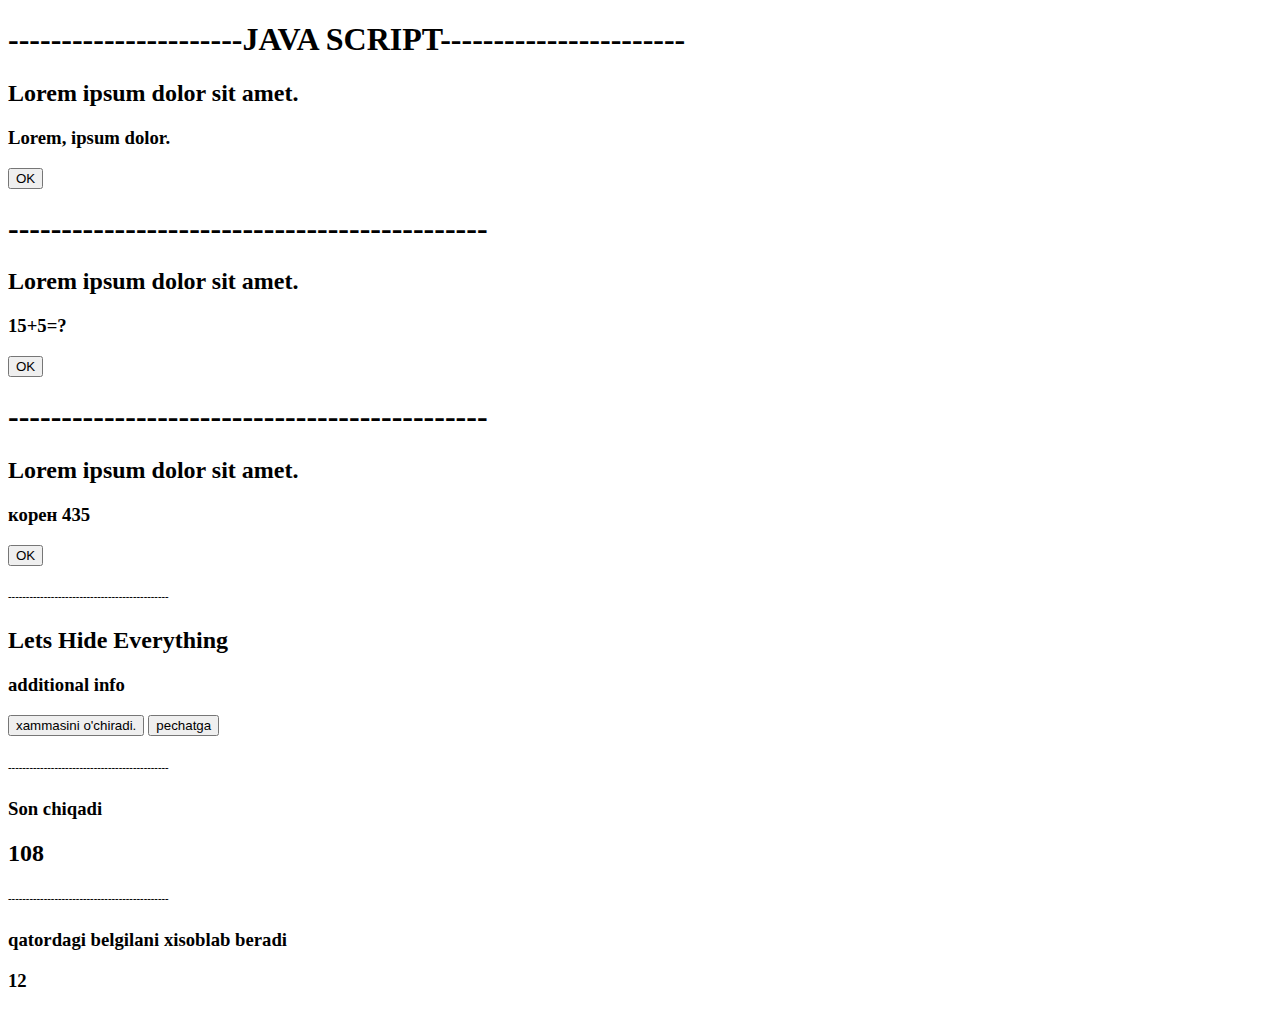
<file: DZDP/Front_End/javaScript/index.html>
<!DOCTYPE html>
<html lang="en">
<head>
    <meta charset="UTF-8">
    <meta http-equiv="X-UA-Compatible" content="IE=edge">
    <meta name="viewport" content="width=device-width, initial-scale=1.0">
    <title>JavaScript</title>

    
</head>
<body>

    <h1>----------------------JAVA SCRIPT-----------------------</h1>

<h2>Lorem ipsum dolor sit amet.</h2>
<h3 id="name">Lorem, ipsum dolor.</h3>
<button type="button" onclick="myFunction()">OK</button>

<h1>---------------------------------------------</h1>

<h2>Lorem ipsum dolor sit amet.</h2>
<h3 id="kalk">15+5=?</h3>
<button type="button" onclick="myFunction_2()">OK</button>

<h1>---------------------------------------------</h1>

<h2>Lorem ipsum dolor sit amet.</h2>
<h3 id="kalk_3">корен 435</h3>
<button type="button" onclick="myFunction_3()">OK</button>

<h6>---------------------------------------------</h6>

<h2>Lets Hide Everything</h2>
<h3>additional info</h3>
<button  type="button" onclick="document.write('we have hidden soething')">xammasini o'chiradi.</button>

<button onclick="window.print()">pechatga</button>

<h6>---------------------------------------------</h6>

<h3>Son chiqadi</h3>
<h2 id="nuts">son chiqadi</h2>

<h6>---------------------------------------------</h6>
<h3>qatordagi belgilani xisoblab beradi</h3>
<h3 id="str">Son chiqadi</h3>














<script src="java.js"></script> 
</body>
</html>
</file>
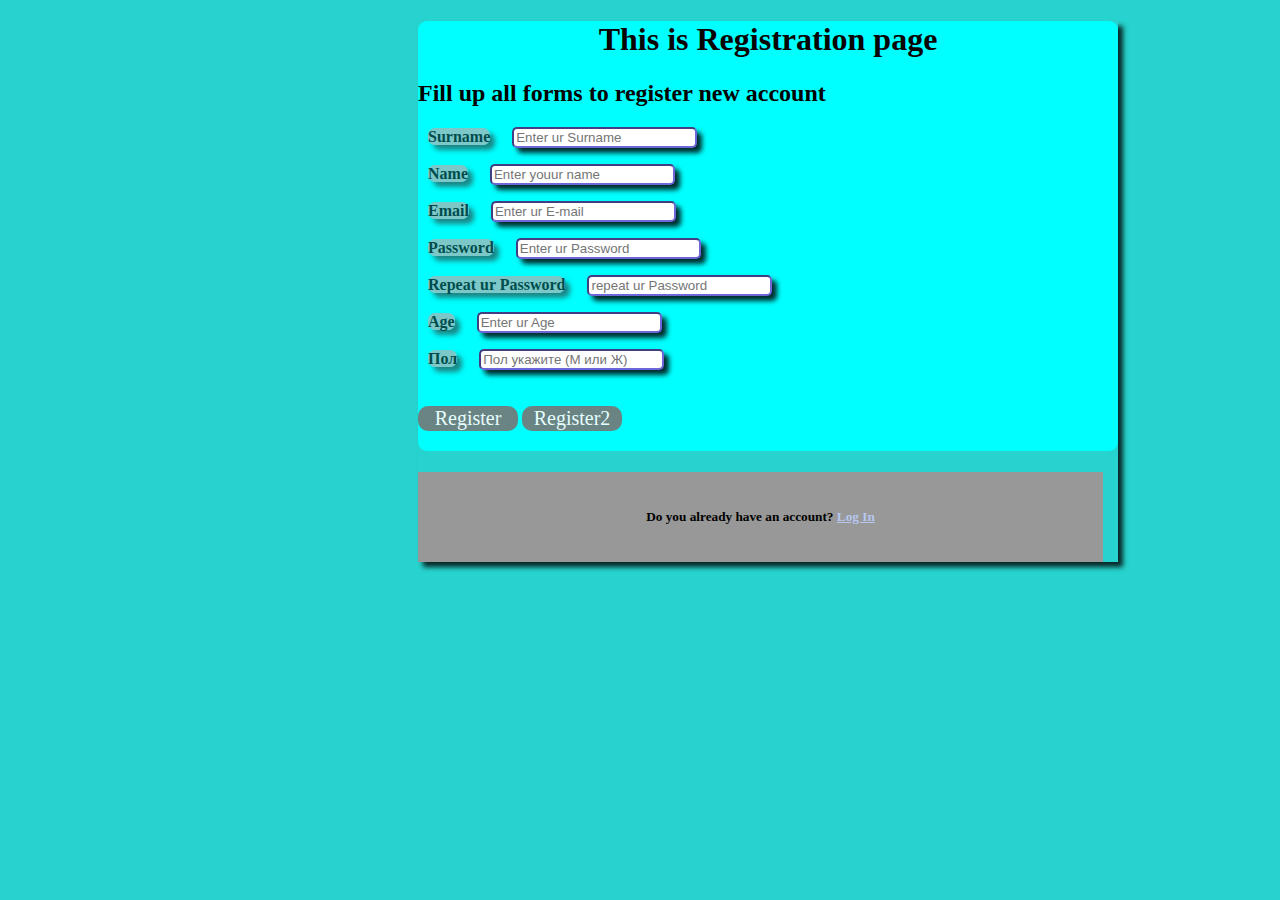
<file: DZDP/Front_End/JS2/index.html>
<!DOCTYPE html>
<html lang="en">
<head>
    <meta charset="UTF-8">
    <meta http-equiv="X-UA-Compatible" content="IE=edge">
    <meta name="viewport" content="width=device-width, initial-scale=1.0">
    <title>First JS</title>
    <link href="https://cdn.jsdelivr.net/npm/bootstrap@5.0.2/dist/css/bootstrap.min.css" rel="stylesheet" integrity="sha384-EVSTQN3/azprG1Anm3QDgpJLIm9Nao0Yz1ztcQTwFspd3yD65VohhpuuCOmLASjC" crossorigin="anonymous">
    <script src="https://cdn.jsdelivr.net/npm/bootstrap@5.0.2/dist/js/bootstrap.bundle.min.js" integrity="sha384-MrcW6ZMFYlzcLA8Nl+NtUVF0sA7MsXsP1UyJoMp4YLEuNSfAP+JcXn/tWtIaxVXM" crossorigin="anonymous"></script>
    <link rel="stylesheet" href="page.css">
</head>
<body>
    <form>
        <div class="container fon">
            <h1 class="font">This is Registration page</h1>
            <h2>Fill up all forms to register new account</h2>

            <p>
                <label for=""><b>Surname</b></label>
                <input type="text" placeholder="Enter ur Surname" id="surname" required>
            </p>

            <p>
                <label for=""><b>Name</b></label>
                <input type="text" placeholder="Enter youur name" id="name" required>
            </p>


            <p>
                <label for="email"><b>Email</b></label>
                <input type="text" placeholder="Enter ur E-mail" name="email" id="email" required>
            </p>

            <p>
                <label for="psw"><b>Password</b></label>
                <input type="password" placeholder="Enter ur Password" name="psw" id="psw" >
            </p>

            <p>
                <label for="psw-repeat"><b>Repeat ur Password</b></label>
                <input type="password" placeholder="repeat ur Password" name="psw-repeat" id="psw-repeat" required>
            </p>

           

            <p>
                <label for="age"><b>Age</b></label>
                <input type="text" placeholder="Enter ur Age" name="Age" id="age" required>
            </p>

            <p>
                <label for="Пол"><b>Пол</b></label>
                <input type="text" placeholder="Пол укажите (М или Ж)"  id="pol" required>
               

                

            </p>

           
            
<button onclick="myFunction()">Register</button>
<button onclick="myFunction2()">Register2</button>
<h4 id="submit_s"></h4>
<h4 id="submit_n"></h4>
<h4 id="submit_a"></h4>
<h4 id="submit_w"></h4>
<h4 id="submit_e"></h4>
<h4 id="submit_p"></h4>
<h4 id="submit_r"></h4>
        </div>
        <div class="container signin">
            <h5>Do you already have an account? <a href="">Log In</a></h5>
        </div>
    </form>
    
    
</body>
    <script src="az.js"> </script>
</html>
<script>
    
</script>
</file>
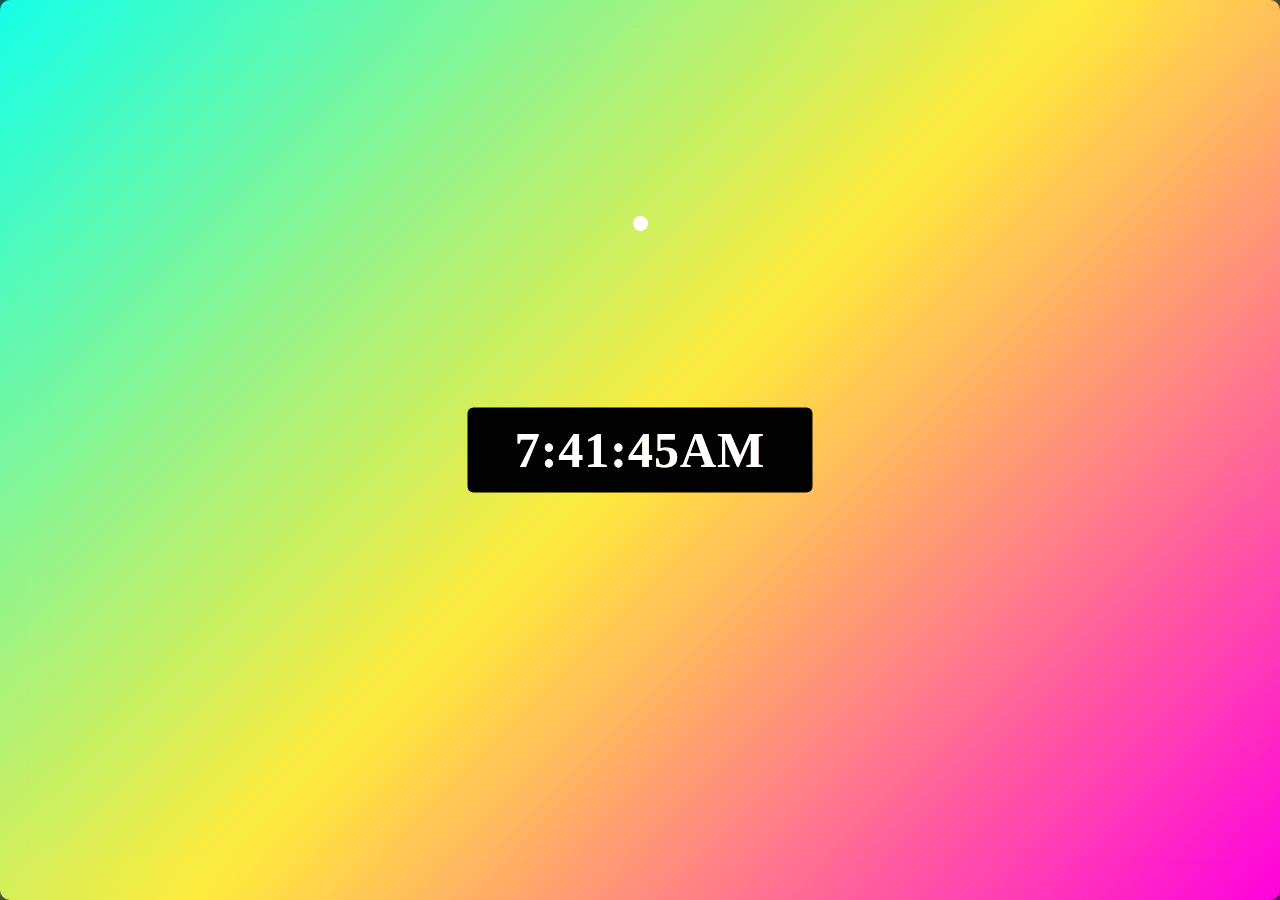
<file: DZDP/Front_End/JS4/index.html>
<!DOCTYPE html>
<html lang="en">
<head>
    <meta charset="UTF-8">
    <meta name="viewport" content="width=device-width, initial-scale=1.0">
    <title>clock</title>

    <link rel="stylesheet" href="style.css">
    <link rel="stylesheet" href="styly.css">

</head>
<body>

<div class="clock">
    <div class="hour">
        <div class="hr" id="hr"></div>
    </div>
    <div class="min">
        <div class="mn" id="mn"></div>
    </div>
    <div class="sec">
        <div class="sc" id="sc"></div>
    </div>
</div>

<div class="wrapper">
    <div class="display">
        <div id="time"></div>
    </div>
    <span></span>
    <span></span>
</div>
<a href="https://www.instagram.com/azam_akbarov_" class="button">azam_akbarov_</a>
<ion-icon name="logo-instagram" , logo=""></ion-icon>




    <script src="script.js"></script>
    <script src="jss.js"></script>

</body>
</html>
</file>
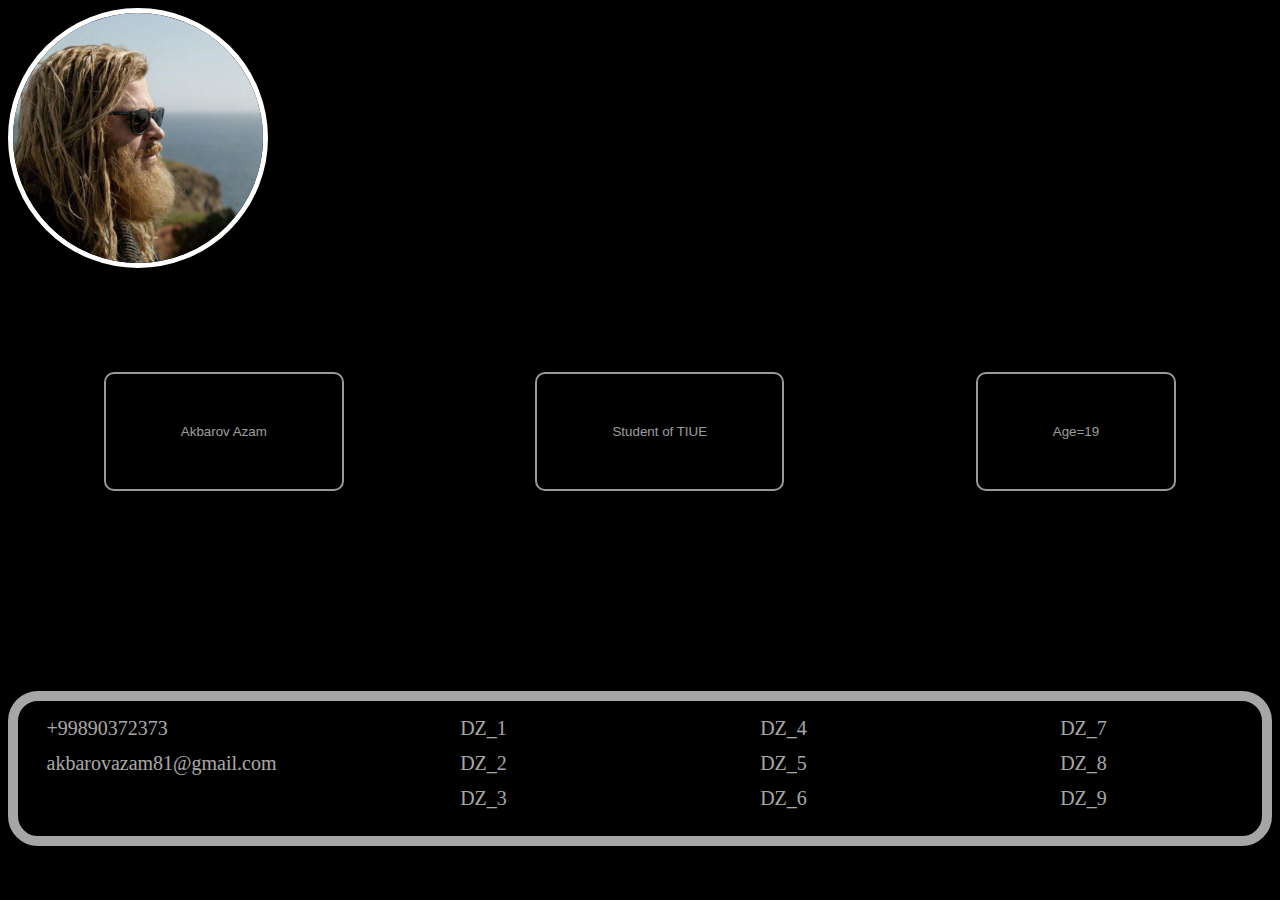
<file: DZDP/Front_End/BIGf/1.html>
<!DOCTYPE html>
<html lang="ru">
<head>
    <meta charset="UTF-8">
    <meta http-equiv="X-UA-Compatible" content="IE=edge">
    <meta name="viewport" content="width=device-width, initial-scale=1.0">
    <title>A'zam</title>
  <link rel="stylesheet" href="STYLE/page.css">
  

<head>

<body style="background: url img/222.jpg">
<div>
    <a href="https://t.me/Akbarovazam"> <img class="foto" src="IMG/11.jpg" width="250" height="250" alt="foto" style="border-radius:200px" > </a></div>


    <div class="container_3">
      <button  class="shadowBtn" style="color: rgb(255, 255, 255); text-align: center;  background-color:rgb(0, 0, 0); opacity: 0.60; "> Akbarov Azam</button>
      <button class="shadowBtn" style="color: rgb(255, 255, 255); text-align: center;  background-color:rgb(0, 0, 0); opacity: 0.60;"> Student of TIUE</button>
      <button class="shadowBtn" style="color: rgb(255, 255, 255); text-align: center;  background-color:rgb(0, 0, 0); opacity: 0.60;">Age=19</button>
    </div>
      
      


<footer>
  <div class="container footer_div">
  
      <div class="left">
          <p><a class="link" href="tel:+998903723731">+99890372373 </a></p>
          <p><a class="link" href="mailto:akbarovazam81@gmail.com">akbarovazam81@gmail.com</a></p>
      </div>
    
      <div class="right_1">
        <div>
          <p><a class="link" href="1.html">DZ_1 </a></p>
          <p><a class="link" href="2.html">DZ_2</a></p>
          <p><a class="link" href="3.html">DZ_3</a></p>
        </div>
        <div>
          <p><a class="link" href="../CW1/index.html">DZ_4</a></p>
          <p><a class="link" href="../javaScript/index.html">DZ_5 </a></p>
          <p><a class="link" href="../JS2/index.html">DZ_6</a></p>
        </div>
        <div>
          <p><a class="link" href="../JS3/index.html">DZ_7</a></p>
          <p><a class="link" href="../JS4/index.html">DZ_8</a></p>
          <p><a class="link" href="../13.05.22/index.html">DZ_9</a></p>
        </div>
      </div>
  </div>
</footer>


</body>

</html>
</file>
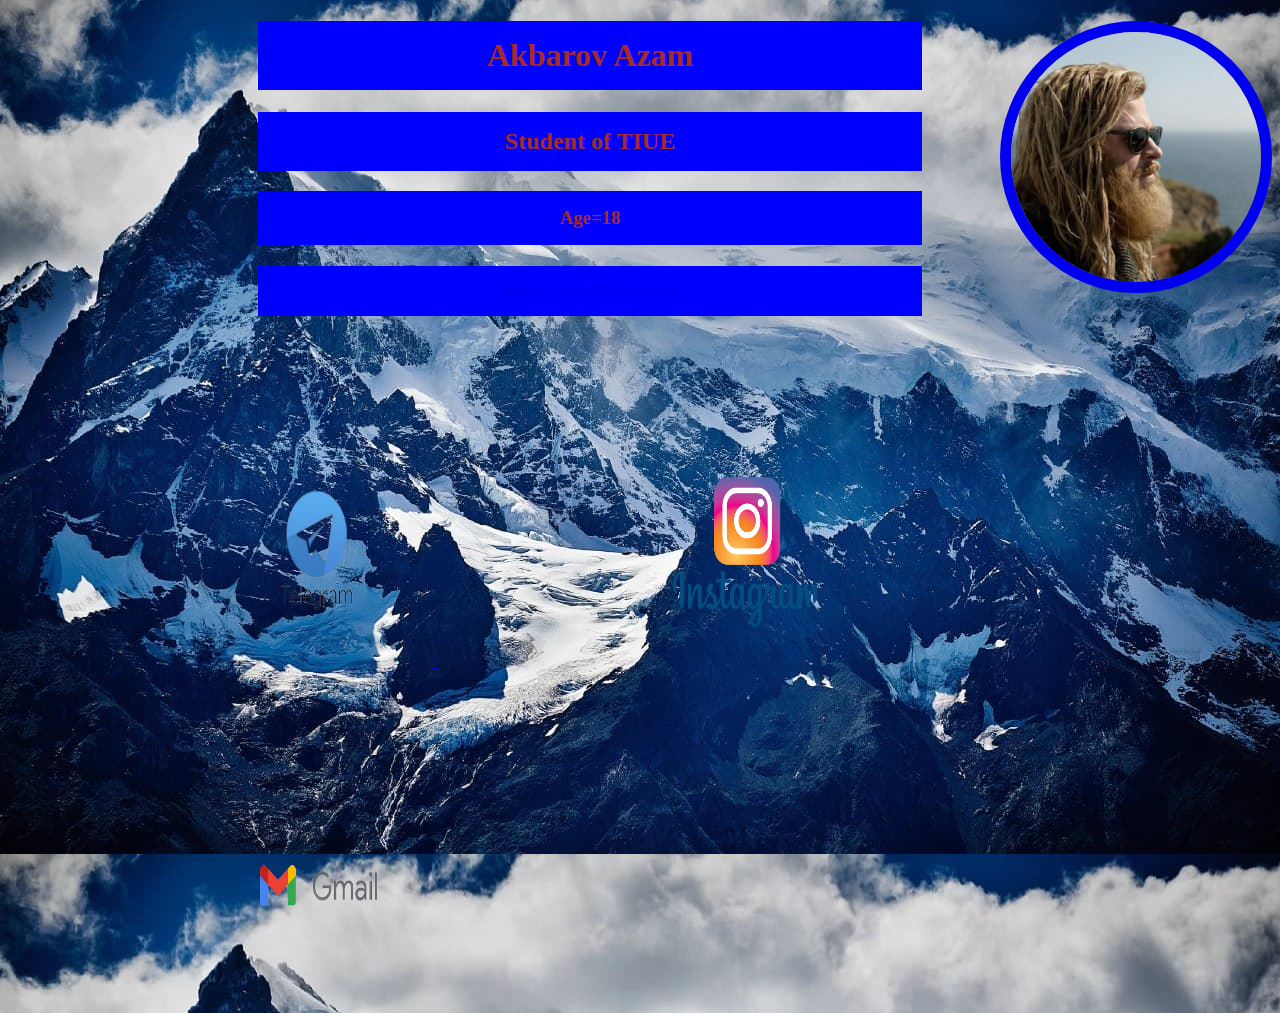
<file: DZDP/Front_End/DZ1/1.html>
<!DOCTYPE html>
<html lang="ru">
<head>
    <meta charset="UTF-8">
    <meta http-equiv="X-UA-Compatible" content="IE=edge">
    <meta name="viewport" content="width=device-width, initial-scale=1.0">
    <title>A'zam</title>
  <link rel="stylesheet" href="page.css">
    
<head>

<body style="background: url(222.jpg)"  >
<div>
    <a href="https://t.me/Akbarovazam"> <img src="11.jpg" width="250" height="250" alt="foto" style="border-radius:200px" border="11" align="right"> </a></div>


<h1 style="color: brown; text-align: center; margin-left:250px; margin-right:350px; background-color:blue; padding:16px; "> Akbarov Azam</h1>
<h2 style="color: brown; text-align: center; margin-left:250px; margin-right:350px; background-color:blue; padding:16px;"> Student of TIUE</h2>
<h3 style="color: brown; text-align: center; margin-left:250px; margin-right:350px; background-color:blue; padding:16px;">Age=18</h3>
<h4 style="color: rgb(138, 43, 43); text-align: center; margin-left:250px; margin-right:350px; background-color:blue; padding:16px;"> <a href="https://t.me/Akbarovazam">https://t.me/Akbarovazam</a> </h4> 


<footer class="container">
<a href="https://t.me/Akbarovazam"> <img class="img2" src="kiss.png" width="150" height="150" alt="foto" style="border-radius:50px"> </a>
<a href="https://www.instagram.com/azam_akbarov_/"> <img class="img2" src="33.png" width="150" height="150" alt="foto" style="border-radius:50px"> </a>
<a href="https://gmail.akbarovazam81@gmail.com"> <img class="img2" src="1.png" width="150" height="150" alt="foto" style="border-radius:50px"> </a>
</footer>

</body>

</html>
</file>
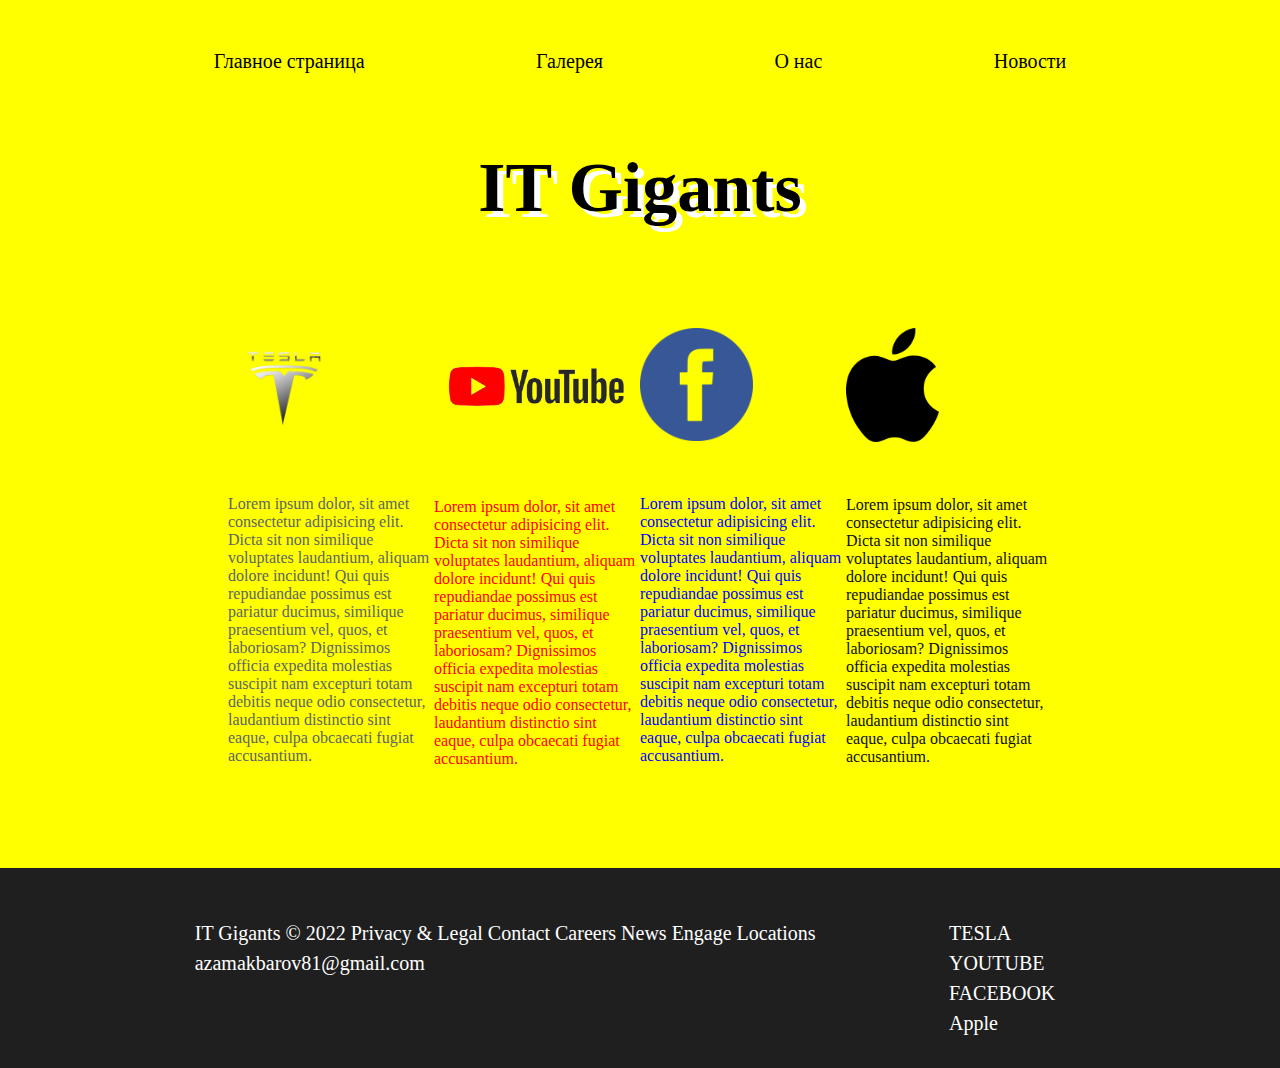
<file: DZDP/Front_End/DZ2/2.html>
<!DOCTYPE html>
<html lang="en">
<head>
    <meta charset="UTF-8">
    <meta http-equiv="X-UA-Compatible" content="IE=edge">
    <meta name="viewport" content="width=device-width, initial-scale=1.0">
    <title>Document</title>
    <link rel="stylesheet" href="style.css">
</head>
<body>
    <div class="container">
        <div class="menu">
            <a class="menu_link" href="#">Главное страница</a>
            <a class="menu_link" href="#">Галерея</a>
            <a class="menu_link" href="#">O нас</a>
            <a class="menu_link" href="#">Hовости</a>
        </div>    
        




    </div>
    <div class="container">
        <h1 class="title">IT Gigants</h1>

        <div class="foto">
            <div class=""><a href="https://www.tesla.com/"><img width="55%" src="at.png" alt=""></a>
                <div class="text_1">Lorem ipsum dolor, sit amet consectetur adipisicing elit. Dicta sit non similique voluptates laudantium, aliquam dolore incidunt! Qui quis repudiandae possimus est pariatur ducimus, similique praesentium vel, quos, et laboriosam? Dignissimos officia expedita molestias suscipit nam excepturi totam debitis neque odio consectetur, laudantium distinctio sint eaque, culpa obcaecati fugiat accusantium.</div>

            </div>
            <div class=""><a href="https://www.youtube.com/"><img width="100%" src="yt.png" alt=""></a>
                        <div class="text_2">Lorem ipsum dolor, sit amet consectetur adipisicing elit. Dicta sit non similique voluptates laudantium, aliquam dolore incidunt! Qui quis repudiandae possimus est pariatur ducimus, similique praesentium vel, quos, et laboriosam? Dignissimos officia expedita molestias suscipit nam excepturi totam debitis neque odio consectetur, laudantium distinctio sint eaque, culpa obcaecati fugiat accusantium.</div>

            </div>
            <div class=""><a href="https://ru-ru.facebook.com/"><img  width="55%" src="af.png" alt=""></a>
                        <div class="text_3">Lorem ipsum dolor, sit amet consectetur adipisicing elit. Dicta sit non similique voluptates laudantium, aliquam dolore incidunt! Qui quis repudiandae possimus est pariatur ducimus, similique praesentium vel, quos, et laboriosam? Dignissimos officia expedita molestias suscipit nam excepturi totam debitis neque odio consectetur, laudantium distinctio sint eaque, culpa obcaecati fugiat accusantium.</div>

            </div>
            <div class=""><a href="#"><img width="45%" src="ap.png" alt=""></a>
                        <div class="text_4">Lorem ipsum dolor, sit amet consectetur adipisicing elit. Dicta sit non similique voluptates laudantium, aliquam dolore incidunt! Qui quis repudiandae possimus est pariatur ducimus, similique praesentium vel, quos, et laboriosam? Dignissimos officia expedita molestias suscipit nam excepturi totam debitis neque odio consectetur, laudantium distinctio sint eaque, culpa obcaecati fugiat accusantium.</div>

            </div>
        </div>
        




    </div>
    
<footer>
<div class="container footer_div">

    <div class="left">
        <p><a class="link" href="https://www.tesla.com/">IT Gigants © 2022
            Privacy & Legal
            Contact
            Careers
            News
            Engage
            Locations </a></p>
        <p><a class="link" href="mailto:azamakbarov81@gmail.com">azamakbarov81@gmail.com</a></p>
    </div>

    <div class="right">
        <p><a class="link" href="https://www.tesla.com/">TESLA <img style="width: 20px; padding-left: 5px;" ></a></p>
        <p><a class="link" href="https://www.youtube.com/">YOUTUBE <img style="width: 30px; padding-left: 5px;" ></a></p>
        <p><a class="link" href="https://ru-ru.facebook.com/">FACEBOOK <img style="width: 20px; padding-left: 5px;" ></a></p>
        <p><a class="link" href="https://www.google.ru/">Apple <img style="width: 20px; padding-left: 5px;" ></a></p>
    </div>


</div>
</footer>
    
</body>


</html>
</file>
<file: style.css>
/*===== Google Shrift =====*/
@import url('https://fonts.googleapis.com/css2?family=Kaushan+Script&display=swap');
/*===== Global CSS =====*/
html
{
    scroll-behavior: smooth;
}
:root
{
    --main-color:#a60027;
    --shadow-black-100:0 5px 15px rgba(0,0,0,0.2);
    --black-900:#000;
    --black-400:#646f87;
    --black-100:#f7f7f7;
    --white:#fff;
    --black-alpha-100:rgba(0,0,0,.05);
}
body
{
    font-family: "Kaushan Script", cursive;
    font-size: 16px;
    font-weight: normal;
    overflow-x: hidden;
    background-color: var(--white);
}
*
{
    margin: 0;
    padding: 0;
    box-sizing: border-box;
    text-decoration: none;
}
ul
{
    list-style: none;
}
img
{
    vertical-align: middle;
}
.container_1
{
    max-width: 1140px;
    margin: auto;
}
.row
{
    display: flex;
    flex-wrap: wrap;
}
.justify-content-center
{
    justify-content: center;
}
.justify-content-between
{
    justify-content: space-between;
}
.align-items-center
{
    align-items: center;
}
.btn-1
{
    background-color: var(--main-color);
    padding: 15px 40px;
    border: none;
    color: var(--white);
    border-radius: 5px;
    font-size: 16px;
    text-transform: capitalize;
    font-weight: 600;
    transition: all 0.3s ease-out;
}
.btn-1:hover
{
    color: var(--white);
    background-color: rgba(0, 0, 0, 0.977);
}

.btn-2
{
    background-color: var(--white);
    padding: 15px 40px;
    border: none;
    color: var(--main-color);
    border-radius: 5px;
    font-size: 16px;
    text-transform: capitalize;
    font-weight: 600;
    border: 1px solid var(--main-color);
    transition: all 0.3s ease-out;
}
.btn-2:hover
{
    color: var(--white);
    background-color: var(--main-color);
    border: none;
}
.section-padding
{
    padding: 80px 0;
}
.text-align
{
    text-align: center;
}
.section-title
{
    flex: 0 0 100%;
    max-width: 100%;
    margin-bottom: 30px;
}
.section-title .sub-title
{
    font-size: 20px;
    font-weight: 600;
    color: var(--main-color);
}
.section-title .main-title
{
    font-size: 35px;
    font-weight: 600;
    margin-top: 10px;
}
.section-title .line 
{
    padding-top: 0px;
}
.section-title .line li
{
    display: inline-block;
    background-color: var(--main-color);
    border-radius: 50px;
    height: 3px;
}
.section-title .line li:nth-of-type(1)
{
    width: 64px;
}
.section-title .line li:nth-of-type(2)
{
    width: 10px;
}
.section-title .line li:nth-of-type(3)
{
    width: 7px;
}
/*===== Navbar =====*/
.navbar
{
    position: fixed;
    z-index: 999;
    width: 100%;
    padding: 25px;
    transition: all 0.5s ease;
}
.navbar.sticky
{
    padding: 12px 25px;
    background-color: var(--white);
    box-shadow: var(--shadow-black-100);
}
.navbar .logo a
{
    font-size: 24px;
    color: var(--black-900);
    font-weight: 600;
    text-transform: capitalize;
}
.navbar .logo a span
{
    color: var(--main-color);
}
.navbar .menu .nav-item
{
    display: inline-block;
    position: relative;
    margin-left: 30px;
}
.navbar .menu .nav-item .nav-link
{
    color: var(--white);
    font-size: 16px;
    font-weight: 600;
    display: block;
    text-transform: capitalize;
    padding: 10px 0;
}
.navbar.sticky .menu .nav-item .nav-link
{
    color: var(--main-color);
}
.navbar .nav-item .nav-link span
{
    width: 0;
    height: 2px;
    background-color: var(--white);
    position: absolute;
    left: 0;
    bottom: 0;
    border-radius: 50px;
    opacity: 0;
    visibility: hidden;
    transition: all 0.3s ease-out 0s;
}
.navbar .nav-item .nav-link span::before
{
    position: absolute;
    content: '';
    width: 0;
    height: 2px;
    background-color: var(--white);
    left: 110%;
}
.navbar .nav-item .nav-link span::after
{
    position: absolute;
    content: '';
    width: 0;
    height: 2px;
    background-color: var(--white);
    left: 140%;
}
.navbar.sticky .nav-item a span,.navbar.sticky .nav-item a span::before,.navbar.sticky .nav-item a span::after
{
    background-color: var(--main-color);
}
.navbar .nav-item > .nav-link.active span,.navbar .nav-item:hover > .nav-link span
{
    opacity: 1;
    visibility: visible;
    width: 60%;
}
.navbar .nav-item > .nav-link.active span::before,.navbar .nav-item:hover > .nav-link span::before
{
    width: 20%;
}
.navbar .nav-item > .nav-link.active span::after,.navbar .nav-item:hover > .nav-link span::after
{
    width: 15%;
}
.menu-btn
{
    background-color: var(--main-color);
    height: 34px;
    width: 44px;
    box-shadow: var(--shadow-black-100);
    padding: 0;
    border-radius: 5px;
    line-height: 34px;
    text-align: center;
    color: var(--white);
    font-size: 17px;
    display: none;
}
.navbar.sticky .menu-btn
{
    color: var(--main-color);
    background-color: var(--white);
}
/*===== Home =====*/
.home-section
{
    position: relative;
    background-color: var(--black-100);
    z-index: 1;
    overflow-x: hidden;
    padding-top: 80px;
}
.header-social
{
    position: absolute;
    top: 53%;
    left: 50px;
    transform: translateY(-53%);
    border: 1px solid rgba(167, 125, 0, 0.21);
    border-radius: 50px;
}
.header-social li a 
{
    font-size: 18px;
    display: block;
    text-align: center;
    padding: 20px 15px;
    color: rgba(100,111,135,0.58);
    transition: all 0.3s ease-out 0s;
}
.header-social li a:hover
{
    color: var(--main-color);
}
.home-section .home-text,
.home-section .home-image
{
    flex: 0 0 50%;
    max-width: 50%;
    padding: 0 25px;
}
.home-section .home-text h4
{
    font-size: 30px;
    font-weight: 600;
    letter-spacing: 4px;
    color: var(--main-color);
}
.home-section .home-text h1
{
    font-size: 50px;
    font-weight: 700;
    margin-top: 15px;
    color: var(--black-900);
}
.home-section .home-text span
{
    font-size: 18px;
    line-height: 28px;
    color: var(--black-900);
    font-weight: 500;
    display: block;
    margin-top: 15px;
}
.home-section .home-text p
{
    font-size: 16px;
    color: var(--black-400);
    font-weight: 24px;
    margin-top: 15px;
}
.home-section .home-text .btn 
{
    display: inline-block;
    margin-top: 15px;
}
.home-section .home-image .img-box img
{
    position: relative;
    width: 100%;
    z-index: 789;
}
.header-hero-shape
{
    position: absolute;
    top: 0;
    right: 0;
    width: 50%;
    height: 100%;
}
.header-hero-shape::before
{
    position: absolute;
    content: '';
    width: 1000%;
    height: 100%;
    background-color: var(--main-color);
    transform: skewX(20deg);
    top: 0;
    left: 0;
}
/*===== About =====*/
.about-section .about-image,
.about-section .about-content
{
    flex: 0 0 50%;
    max-width: 50%;
    padding: 20px;
}
.about-section .about-image .img-box
{
    position: relative;
}
.about-section .about-image .img-box img
{
    max-width: 80%;
    width: 100%;
    z-index: 10;
}
.about-section .about-image .img-box .about-shape
{
    width: 404px;
    height: 525px;
    border-left: 15px solid var(--main-color);
    border-bottom: 15px solid var(--main-color);
    position: absolute;
    bottom: 0;
    left: 0;
    z-index: -1;
}
.about-section .about-image .img-box .about-shape::before
{
    position: absolute;
    content: '';
    width: 15px;
    height: 85%;
    background-color: var(--main-color);
    bottom: 0;
    right: 0;
}
.about-section .about-image .img-box .about-shape::after
{
    position: absolute;
    content: '';
    width: 104%;
    height: 15px;
    background-color: var(--main-color);
    top: 36px;
    right: -2px;
    transform: rotate(11deg);
    border-top-left-radius: 20px;
}
.about-section .about-content p
{
    text-align: justify;
}
.skill-item .skill-header
{
    position: relative;
}
.skill-item .skill-header .skill-title
{
    font-size: 14px;
    font-weight: 500;
    margin-top: 15px;
}
.skill-item .skill-header .skill-percentage
{
    position: absolute;
    top: -3px;
    right: 0;
}
.skill-item .skill-header .skill-percentage p
{
    font-size: 14px;
    font-weight: 400;
}
.skill-item .skill-bar
{
    margin-top: 15px;
}
.skill-item .skill-bar .bar-inner
{
    width: 100%;
    height: 9px;
    border-radius: 5px;
    background-color: rgba(33,243,26,0.11);
    position: relative;
}
/* bar dvij*/
.skill-item .skill-bar .bar-inner .progress-line
{
    position: absolute;
    top: 0;
    left: 0;
    height: 9px;
    border-radius: 5px;
    background-color: var(--main-color);
    width: 0%;
    transition:all 2s ease-out;
}
.skill-item .skill-bar .bar-inner .progress-line::before
{
    position: absolute;
    content: '';
    width: 7px;
    height: 18px;
    background-color: var(--white);
    border: 2px solid var(--main-color);
    top: -7px;
    right: 0;
}
/*===== Навыки =====*/
.service-section
{
    min-height: 100vh;
    background-color: var(--black-100);
}
.service-section .service-item
{
    flex: 0 0 33.33%;
    max-width: 33.33%;
    padding: 20px;
    display: flex;
    flex-wrap: wrap;
}
.service-section .service-item-inner
{
    box-shadow: var(--shadow-black-100);
    padding: 50px 15px;
    border-radius: 10px;
    width: 100%;
    text-align: center;
    transition: all 0.3s ease;
}
.service-section .service-item-inner:hover
{
    background-color: var(--main-color);
}
.service-section .service-item-inner .icon 
{
    height: 60px;
    width: 60px;
    background-color: var(--main-color);
    margin: 0 auto 30px;
    text-align: center;
    font-size: 28px;
    color: var(--white);
    border-radius: 20px;
    border-bottom-right-radius: 0;
    position: relative;
    z-index: 1;
    transition: all 0.3s ease;
}
.service-section .service-item-inner:hover .icon
{
    background-color: var(--white);
    color: var(--main-color);
    font-size: 24px;
}
.service-section .service-item-inner .icon i
{
    line-height: 60px;
}
.service-section .service-item-inner h3
{
    font-size: 20px;
    font-weight: 600;
    color: var(--black-900);
    margin: 0 0 10px;
    text-transform: capitalize;
    transition: all 0.3s ease;
}
.service-section .service-item-inner:hover h3
{
    color: var(--white);
}
.service-section .service-item-inner p
{
    font-size: 16px;
    color: var(--black-400);
    margin: 0;
    line-height: 26px;
    transition: all 0.3s ease;
}
.service-section .service-item-inner:hover p
{
    color: var(--black-100);
}
/*===== portfolio =====*/
.portfolio .portfolio-filter
{
    flex: 0 0 100%;
    max-width: 100%;
    padding: 20px;
    text-align: center;
}
.portfolio .portfolio-filter button
{
    text-transform: uppercase;
    margin-top: -20px;
    outline: none;
    border: 1px solid;
    border-color: var(--main-color);
    padding: 8px;
    font-weight: 600;
    border-radius: 5px;
    background-color: var(--white);
    margin-right: 20px;
    color: var(--main-color);
    margin-bottom: 20px;
    transition: all 0.3s ease;
}
.portfolio .portfolio-filter button:last-child
{
    margin-right: 0;
}
.portfolio .portfolio-filter button:hover,
.portfolio .portfolio-filter button.active 
{
    color: var(--white);
    background-color: var(--main-color);
}
.portfolio .portfolio-item
{
    flex: 0 0 33.33%;
    max-width: 33.33%;
    padding: 20px;
    display: flex;
    flex-wrap: wrap;
}
.portfolio .portfolio-item.hide 
{
    display: none;
}
.portfolio .portfolio-item.show
{
    display: block;
    animation:  showItem 0.5s ease;
}
@keyframes showItem
{
    0%
    {
        transform: scale(0.8);
        opacity: 0;
    }
    100%
    {
        transform: scale(1);
        opacity: 1;
    }
}
.portfolio .portfolio-item-inner
{
    width: 100%;
    overflow: hidden;
    border-radius: 10px;
    box-shadow: var(--shadow-black-100);
    cursor: pointer;
    position: relative;
}
.portfolio .portfolio-item-inner .portfolio-img img
{
    width: 100%;
    display: block;
}
.portfolio .portfolio-item .portfolio-info
{
    position: absolute;
    left: 0;
    top: 0;
    background-color: rgba(0,0,0,0.8);
    z-index: 1;
    height: 100%;
    width: 100%;
    padding: 30px;
    opacity: 0;
    transition: all 0.3s ease;
}
.portfolio .portfolio-item:hover .portfolio-info
{
    opacity: 1;
}
.portfolio .portfolio-item .portfolio-info h4
{
    font-size: 18px;
    font-weight: 700;
    color: var(--main-color);
    text-transform: capitalize;
    transform: translateX(-20px);
    transition: all 0.3s ease;
    opacity: 0;
}
.portfolio .portfolio-item:hover .portfolio-info h4
{
    transform: translateX(0px);
    opacity: 1;
}
.portfolio .portfolio-item .portfolio-info .icon
{
    height: 40px;
    width: 40px;
    color: var(--white);
    background-color: var(--main-color);
    text-align: center;
    border-radius: 50%;
    position: absolute;
    right: 30px;
    bottom: 30px;
    transform: translateX(20px);
    transition: all 0.3s ease;
    opacity: 0;
}
.portfolio .portfolio-item:hover .portfolio-info .icon
{
    transform: translateX(0px);
    opacity: 1;
}
.portfolio .portfolio-item .portfolio-info .icon .fa 
{
    line-height: 40px;
}
/*===== Lightbox =====*/
.lightbox
{
    position: fixed;
    left: 0;
    top: 0;
    width: 100%;
    height: 100%;
    background-color: rgba(0,0,0,0.6);
    z-index: 1000;
    display: none;
    justify-content: center;
    align-items: center;
    cursor: zoom-out;
    padding: 30px;
}
.lightbox.open 
{
    display: flex;
}
.lightbox .lightbox-content img
{
    height: auto;
    width: auto;
    max-width: 100%;
    max-height: 500px;
    cursor: pointer;
    display: block;
    padding: 40px 0 30px;
}
.lightbox .lightbox-content
{
    position: relative;
}
.lightbox.open .lightbox-content
{
    animation:  lightboxImage .5s ease;
}
@keyframes lightboxImage
{
    0%
    {
        transform: scale(0.8);
    }
    100%
    {
        transform: scale(1);
    }
}
.lightbox .lightbox-content .lightbox-close
{
    position: absolute;
    height: 40px;
    width: 40px;
    top: 0;
    right: 0;
    font-size: 32px;
    color: var(--white);
    line-height: 40px;
    text-align: right;
}
.lightbox .lightbox-content .lightbox-caption
{
    position: absolute;
    left: 0;
    bottom: 0;
    width: 100%;
    display: flex;
    justify-content: space-between;
    font-size: 16px;
    color: var(--white);
    font-weight: 400;
    z-index: -1;
}
.lightbox .lightbox-controls .prev-item,
.lightbox .lightbox-controls .next-item
{
    position: absolute;
    height: 40px;
    width: 40px;
    background-color: var(--white);
    border-radius: 50%;
    text-align: center;
    cursor: pointer;
    top: 50%;
    margin-top: -20px;
    z-index: 110;
    transition: all 0.3s ease;
}

.lightbox .lightbox-controls .next-item:hover,
.lightbox .lightbox-controls .prev-item:hover
{
    transform: scale(1.1);
}
.lightbox .lightbox-controls .next-item:active,
.lightbox .lightbox-controls .prev-item:active
{
    transform: scale(1);
}
.lightbox .lightbox-controls .prev-item
{
    left: 30px;
}
.lightbox .lightbox-controls .next-item
{
    right: 30px;
}
.lightbox .lightbox-controls .next-item .fa,
.lightbox .lightbox-controls .prev-item .fa
{
    font-size: 32px;
    line-height: 40px;
}
/*===== pricing =====*/
.pricing-item
{
    flex: 0 0 33.33%;
    max-width: 33.33%;
    padding: 20px;
    display: flex;
    flex-wrap: wrap;
}
.pricing-plan
{
    box-shadow: var(--shadow-black-100);
    border-radius: 10px;
    overflow: hidden;
    width: 100%;
}
.pricing-plan .pricing-header
{
    padding: 20px 30px;
    border-bottom: 1px solid var(--black-100);
    position: relative;
}
#basic{
    justify-content: center;
    
}
.pricing-plan .pricing-header h3
{
    font-size: 30px;
    color: var(--black-900);
    font-weight: 500;
    text-transform: capitalize;
    margin: 0;
}
.best-value
{
    position: absolute;
    right: -35%;
    top: 50%;
    width: 100%;
    color: var(--white);
    background-color: var(--main-color);
    text-transform: capitalize;
    transform: rotate(50deg);
    font-size: 20px;
    text-align: center;
    padding: 10px 0;
}
.pricing-plan .pricing-price
{
    padding: 40px 30px;
    display: flex;
    line-height: 0.7;
}
.pricing-plan .pricing-price .currency
{
    font-size: 16px;
    font-weight: 300;
    color: var(--black-400);
    margin-right: 5px;
    align-self: flex-start;
}
.pricing-plan .pricing-price .price 
{
    font-size: 80px;
    font-weight: 700;
    color: var(--main-color);
}
.pricing-plan .pricing-price .period
{
    font-size: 14px;
    font-weight: 300;
    color: var(--black-400);
    margin-right: 5px;
    align-self: flex-end;
    text-transform: uppercase;
}
.pricing-plan .pricing-body
{
    padding: 0 30px;
}
.pricing-plan .pricing-body ul li
{
    font-size: 16px;
    font-weight: 300;
    color: var(--black-400);
    padding: 10px 0 10px 30px;
    border-bottom: 1px solid var(--black-alpha-100);
    line-height: 26px;
    position: relative;
}
.pricing-plan .pricing-body ul li:last-child
{
    border-bottom: none;
}
.pricing-plan .pricing-body ul li i
{
    color: var(--main-color);
    position: absolute;
    left: 0;
    top: 12px;
}
.pricing-plan .pricing-footer
{
    padding: 40px;
    text-align: center;
}
/*===== contact =====*/
.contact-section
{
    min-height: 100vh;
    background-color: var(--black-100);
}
.contact-section .contact-item
{
    flex: 0 0 33.33%;
    max-width: 33.33%;
    padding: 20px;
    display: flex;
    flex-wrap: wrap;
}
.contact-section .contact-item-inner
{
    padding: 30px 15px;
    text-align: center;
    box-shadow: var(--shadow-black-100);
    border-radius: 5px;
    width: 100%;
}
.contact-section .contact-item-inner i
{
    font-size: 25px;
    color: var(--main-color);
}
.contact-section .contact-item-inner span
{
    display: block;
    font-size: 16px;
    font-weight: 600;
    color: var(--black-900);
    margin: 15px 0 10px;
    text-transform: capitalize;
}
.contact-section .contact-item-inner p
{
    font-size: 16px;
    color: var(--black-400);
    line-height: 26px;
    margin: 0;
}
.contact-section .contact-form
{
    flex: 0 0 100%;
    max-width: 100%;
    margin-top: 50px;
}
.contact-section .w-50
{
    padding: 0 15px;
    flex: 0 0 50%;
    max-width: 50%;
}
.contact-section .input-group
{
    margin: 0 0 25px;
    border-radius: 30px;
    background-color: var(--black-100);
    box-shadow: var(--shadow-black-100);
}
.contact-section .input-group .input-control
{
    height: 45px;
    display: block;
    width: 100%;
    border-radius: 30px;
    border: none;
    outline: none;
    background-color: transparent;
    font-size: 16px;
    padding: 0 15px;
    transition: all 0.3s ease;
    color: var(--black-400);
}
.contact-section .input-group textarea.input-control
{
    height: 180px;
    padding-top: 15px;
    resize: none;
}
.contact-section .input-group .input-control:focus
{
    border: 1px solid var(--main-color);
}
.contact-section .submit-btn
{
    flex: 0 0 100%;
    max-width: 100%;
    text-align: right;
    padding: 0 15px;
}
/*footer*/
footer
{
    background-color: var(--main-color);
}
footer .copyright-text
{
    padding: 10px 0;
    font-size: 18px;
    color: var(--black-100);
    font-weight: 300;
    margin: 10px 0 0;
}
/*Responsive*/
@media  (min-width:1300px) and (max-width:1399px)
{
    .header-social
    {
        left: 10px;
    }
}
@media  (max-width:1300px)
{
    .header-social
    {
        display: none;
    }
}
@media(max-width: 991px)
{
    .navbar .menu
    {
        position: fixed;
        left: -100%;
        top: 80px;
        flex-direction: column;
        background-color: var(--main-color);
        width: 100%;
        text-align: center;
        transition: all 0.5s ease;
        box-shadow: 0 10px 27px rgba(0,0,0,.05);
    }
    .navbar .menu.active 
    {
        left: 0;
    }
    .navbar.sticky .menu
    {
        background-color: var(--white);
        top: 65px;
    }
    .navbar .menu .nav-item
    {
        display: block;
        margin: 6px 0;
    }
    .navbar.sticky .menu .nav-item .nav-link
    {
        color: var(--main-color);
    }
    .navbar .nav-item .nav-link span 
    {
        display: none;
    }
    .navbar .menu-btn
    {
        display: block;
        z-index: 999;
    }
    .header-social
    {
        display: block;
        left: 90%;
    }
    .header-hero-shape
    {
        display: none;
    }
    .home-section .home-image,
    .home-section .home-text
    {
        flex: 0 0 100%;
        max-width: 100%;
    }
    .home-section .home-image
    {
        display: flex;
        justify-content: center;
    }
    .home-image .img-box
    {
        margin-top: 30px;
    }


    .about-section .about-image
    {
        display: none;
    }
    .about-section .about-content
    {
        flex: 0 0 75%;
        max-width: 75%;
    }
    .about-section .about-content .section-title
    {
        text-align: center;
    }
    .pricing .pricing-item,
    .portfolio .portfolio-item,
    .service-section .service-item
    {
        flex: 0 0 50%;
        max-width: 50%;
    }
}
@media(max-width: 767px)
{
    .header-social
    {
        left: 85%;
    }
    .service-section .service-item,
    .portfolio .portfolio-item,
    .pricing .pricing-item,
    .contact-section .contact-item,
    .contact-section .w-50,
    .about-section .about-content
    {
        flex: 0 0 100%;
        max-width: 100%;
    }
}
.map
{
    display: flex;
    justify-content: center;
    margin-top: 50px;
    margin-bottom: 50px;
}
.map-iframe{
    border-radius: 20px;

}
</file>
<file: DZDP/style.css>
.navbar{
    
    border: 10px solid rgb(100, 76, 57);
    border-radius: 20px;
    
}


#home{
    color: rgb(0, 0, 0);
    font-size: 20px;
    font-family: arial;
  
}

.nav-link{
    border: 1px solid rgb(143, 53, 53);
    color: rgb(225, 225, 233);
    font-size: 20px;
    font-family: arial;
    margin-left: 20px;
  

}

footer{
    background-color: rgb(146, 156, 147);
    padding-bottom: 10px;
    border: 10px solid rgb(100, 76, 57);
    border-radius:30px;
    
}
.footer_div{
    display: flex;
    justify-content: space-around;
    line-height: 15px;
    font-size: 20px;
    top: 0;

}
.link{
    text-decoration: none;
    color: white;
    margin-top: 10px;
}
.right_1{
    display: flex;
    justify-content: space-around;
    width: 800px;
    height: 120px;
}
</file>
<file: DZDP/Front_End/DZ4/style.css>
.navbar{
    
    border: 10px solid rgb(100, 76, 57);
    border-radius: 20px;
    opacity: 0.65;
}


#home{
    color: rgb(0, 0, 0);
    font-size: 20px;
    font-family: arial;
  
}

.nav-link{
    border: 1px solid rgb(143, 53, 53);
    color: rgb(225, 225, 233);
    font-size: 20px;
    font-family: arial;
    margin-left: 20px;
  

}

footer{
    background-color: rgb(146, 156, 147);
    padding-bottom: 10px;
    border: 10px solid rgb(100, 76, 57);
    border-radius:30px;
    
}
.footer_div{
    display: flex;
    justify-content: space-around;
    line-height: 15px;
    font-size: 20px;
    top: 0;

}
.link{
    text-decoration: none;
    color: white;
    margin-top: 10px;
}
</file>
<file: DZDP/Front_End/JS2/page.css>
body { 
    font-family : Britannic Bold , Helvetica , sans - serif ; 
    background-color: rgb(39, 211, 206) ; 
    
}  
*{
    box-sizing : border - box ; 
} 

.font{
    color: rgb(10, 4, 4);
    text-align: center;

}

label{
    box-shadow: 5px 5px 5px rgba(48, 47, 47, 0.82);
    background-color: rgb(177, 177, 177);
    border-radius: 7px;
    margin-left: 10px;
    opacity: 0.7;
}

.font:hover{
    cursor: help;
    color: rgb(255, 255, 255);
    font-size: 50px;
}
.container { padding : 16 ; 
    background-color : white ; 
} 
form{
    margin-top: 10px;
    width: 700px;
    margin-left: 410px;
    box-shadow: 5px 5px 5px rgba(0, 0, 0, 0.82);
    
}

 .fon{
    background-color: aqua;
    border-radius: 9px;
 }


a{
    color: #B5C7EE;
}
.signin{
    background-color: #989898;
    text-align: center;
    padding: 15px;
    margin: 15px;
    margin-left: 00px;
    
}
.signin :hover{
    cursor: help;
    color: rgb(255, 255, 255);
    font-size: 30px;
}

button{
    width: 100px;
    color: white;
    background-color: rgb(118, 119, 119);
    border: none;
    margin-top: 20px;
    margin-bottom: 20px;
    font-size: 20px;
    border-radius: 10px;
    font-family: serif;
    opacity: 0.9;

}

input{
    border-radius: 5px;
    border-color: rgb(110, 101, 215);
    margin-left: 18px;
    

    
    box-shadow: 5px 5px 5px rgba(0, 0, 0, 0.82);
}

button:hover{
    color: rgb(15, 15, 18);
    background-color: rgb(255, 255, 255);
    cursor:help;
   font-size: small;
}
</file>
<file: DZDP/Front_End/JS4/style.css>
*{
    margin: 0;
    padding: 0;
    box-sizing: border-box;
}

body{
    display: flex;
    justify-content: center;
    align-items: center;
    min-height: 100vh;
    background: #091921;
}

.clock{
    width: 350px;
    height: 350px;
    display: flex;
    justify-content: center;
    align-items: center;
    background: url(clock.png),
    url(js.png),
    radial-gradient(circle, rgb(37, 73, 90) 0%, rgb(25, 48, 60) 11%, rgba(9,25,33,1) 38%);
    background-size: cover;
    border-radius: 50%;
    box-shadow: 0 -15px 15px rgba(134, 134, 134, 0.35),
    inset 0 -15px 15px #191919,
    0 15px 15px rgba(134, 134, 134, 0.35),
    inset 0 15px 15px #191919
    ;
}

.clock:before{
    content: '';
    position: absolute;
    width: 15px;
    height: 15px;
    background-color: #ffffff;
    border-radius: 50%;
    z-index: 999;
}

.clock .hour,
.clock .min,
.clock .sec{
    position: absolute;
}

.clock .hour, .hr{
    width: 160px;
    height: 160px;
}
.clock .min, .mn{
    width: 190px;
    height: 190px;
}
.clock .sec, .sc{
    width: 230px;
    height: 230px;
}

.hr, .mn, .sc{
    display: flex;
    justify-content: center;
    position: absolute;
    border-radius: 50%;
}

.hr:before{
    content: '';
    position: absolute;
    width: 8px;
    height: 80px;
    background-color: #ffc600;
    z-index: 10;
    border-radius: 6px 6px 0 0;
}
.mn:before{
    content: '';
    position: absolute;
    width: 4px;
    height: 90px;
    background-color: #fff;
    z-index: 11;
    border-radius: 6px 6px 0 0;
}
.sc:before{
    content: '';
    position: absolute;
    width: 2px;
    height: 150px;
    background-color: #fff;
    z-index: 12;
    border-radius: 6px 6px 0 0;
}
</file>
<file: DZDP/Front_End/JS4/styly.css>
*{
    margin: 0;
    padding: 0;
    font-family: 'Poppins' sans-serif;
}
html,
body {
    display: grid;
    height: 100%;
    place-items: center;
    background: #091921;

}
.wrapper{
    height: 100px;
    width: 360px;
    cursor: default;
    background: linear-gradient(135deg, #14ffe9, #ffeb3b, #ff00e0);
    border-radius: 10px;
    animation: animate 1.5s linear infinite;
}
.wrapper .display,
.wrapper span{
    position: absolute;
    top: 50%;
    left: 50%;
    transform: translate(-50%, -50%);
}
.wrapper .display{
    z-index: 999;
    height: 85px;
    width: 345px;
    background-color: #020202;
    border-radius: 6px;
    text-align: center;

}
.wrapper .display #time {
    line-height: 85px;
    color: #fff;
    font-size: 50px;
    font-weight: 600;
    letter-spacing: 1px;
    background: linear-gradient(135deg, #14ffe9,#ddeb3b,#ff00e0);
    -webkit-background-clip: text;
    -webkit-text-size-color: transparent;
    animation: animate 1.5s linear infinite;
    
}
@keyframes animate{
    100%{
        filter: hue-rotate(360deg);
    }
}
.wrapper span{
    height: 100%;
    width: 100%;
    border-radius: 10px;
    background: inherit;
}
.wrapper span:first-child{
    filter: blur(7px);
}
.wrapper span:last-child{
    filter: blur(20px);
}
.button{
    display: inline-block;
    color: aqua;
    text-decoration: none;
    padding: 20px 50px;
    border: 3px solid
    #3c67e3;
    border-radius: 10px;
}

.button:hover{
    animation: pulsate 1s
    ease-in-out;
}
@keyframes pulsate {
    0%{
        box-shadow:
        0 0 25px #5ddcff,
        0 0 50px #4e00c2;

    }
 
}
.ionicon{
    width: 50px;
    height: 50px;
    color: red;
}
</file>
<file: DZDP/Front_End/BIGf/STYLE/page.css>
body{
    background: rgb(0, 0, 0);
    background-repeat: no-repeat ;
    background-size: cover;
}
.img2{
    margin: 40px;
    padding-top: 100px;
    margin-left: 235px;
}

footer{
    opacity: 0.65;
    background-color: rgb(0, 0, 0);
    padding-bottom: 10px;
    border: 10px solid rgb(255, 255, 255);
    border-radius:30px;
    
    
}
.footer_div{
    display: flex;
    justify-content: space-around;
    line-height: 15px;
    font-size: 20px;
}
.link{
    text-decoration: none;
    color: rgb(255, 255, 255);
}
.right_1{
    display: flex;
    justify-content: space-around;
    width: 900px;
    height: 125px;
}

.foto{
    border-radius: 50px;
    border: 5px solid rgb(255, 255, 255);

}

.shadowBtn{
    padding: 50px 75px;
    border: 2px solid white;
    border-radius: 10px;
    background-color: transparent;
    color: white;
    cursor: pointer;
    position: relative;
}

.shadowBtn:hover{
    background-color: white;
    color: black;
    transition: 1s ease;
}

.shadowBtn::before{
    content: '';
    position: absolute;
    left: 0;
    top:50px;
    background: transparent;
    height: 50%;
    width: 100%;
    transform: perspective(1em) rotateX(40deg) scale(1, 0.35);
    filter: blur(8px);
    transition: 1s ease;


}

.shadowBtn:hover::before{
    background: white;
    top: 70px;
}
.container_3{
    margin-top: 100px;
    margin-bottom: 200px;
    display: flex;
    justify-content: space-around;
}
</file>
<file: DZDP/Front_End/DZ1/page.css>
.img2{
    margin: 40px;
    padding-top: 100px;
    margin-left: 235px;
}

.container{
    color: black;
}
</file>
<file: DZDP/Front_End/DZ2/style.css>
*{
    margin: 0;
    padding: 0;
}

body{
    background: yellow
    
}
.container{
    padding-top: 50px;
    width: 1024px;
    margin: auto;

    
}

.menu{
    display: flex;
    justify-content: space-around;
    padding-bottom: 25px;

}

.menu_link{
    text-decoration: none;
    font-size: 20px;
    color: black;

    
}

.title{
    font-size: 70px;
    text-align: center;
    font-family: Miama Nueva;
    color: black;
    text-shadow: 6px 6px white;
}

.foto{
    padding: 100px;
    display: flex;
    justify-content: space-around;
    justify-content: center;
}

.text{
    display: flex;
    justify-content: space-around;
    color: #160303;
}

.text_1{
    padding-top: 50px;
    color: #5d6661;
}



.text_2{
    padding-top: 50px;
    color: red;
}

.text_3{
    padding-top: 50px;
    color: blue;
}

.text_4{
    padding-top: 50px;
    color: rgb(14, 14, 11);
}

footer{
    background-color: #1f1f1f;
    padding-bottom: 30px;
    
}

.footer_div{
    display: flex;
    justify-content: space-around;
    line-height: 30px;
    font-size: 20px;
}

.link{
    text-decoration: none;
    color: white;
}
</file>
